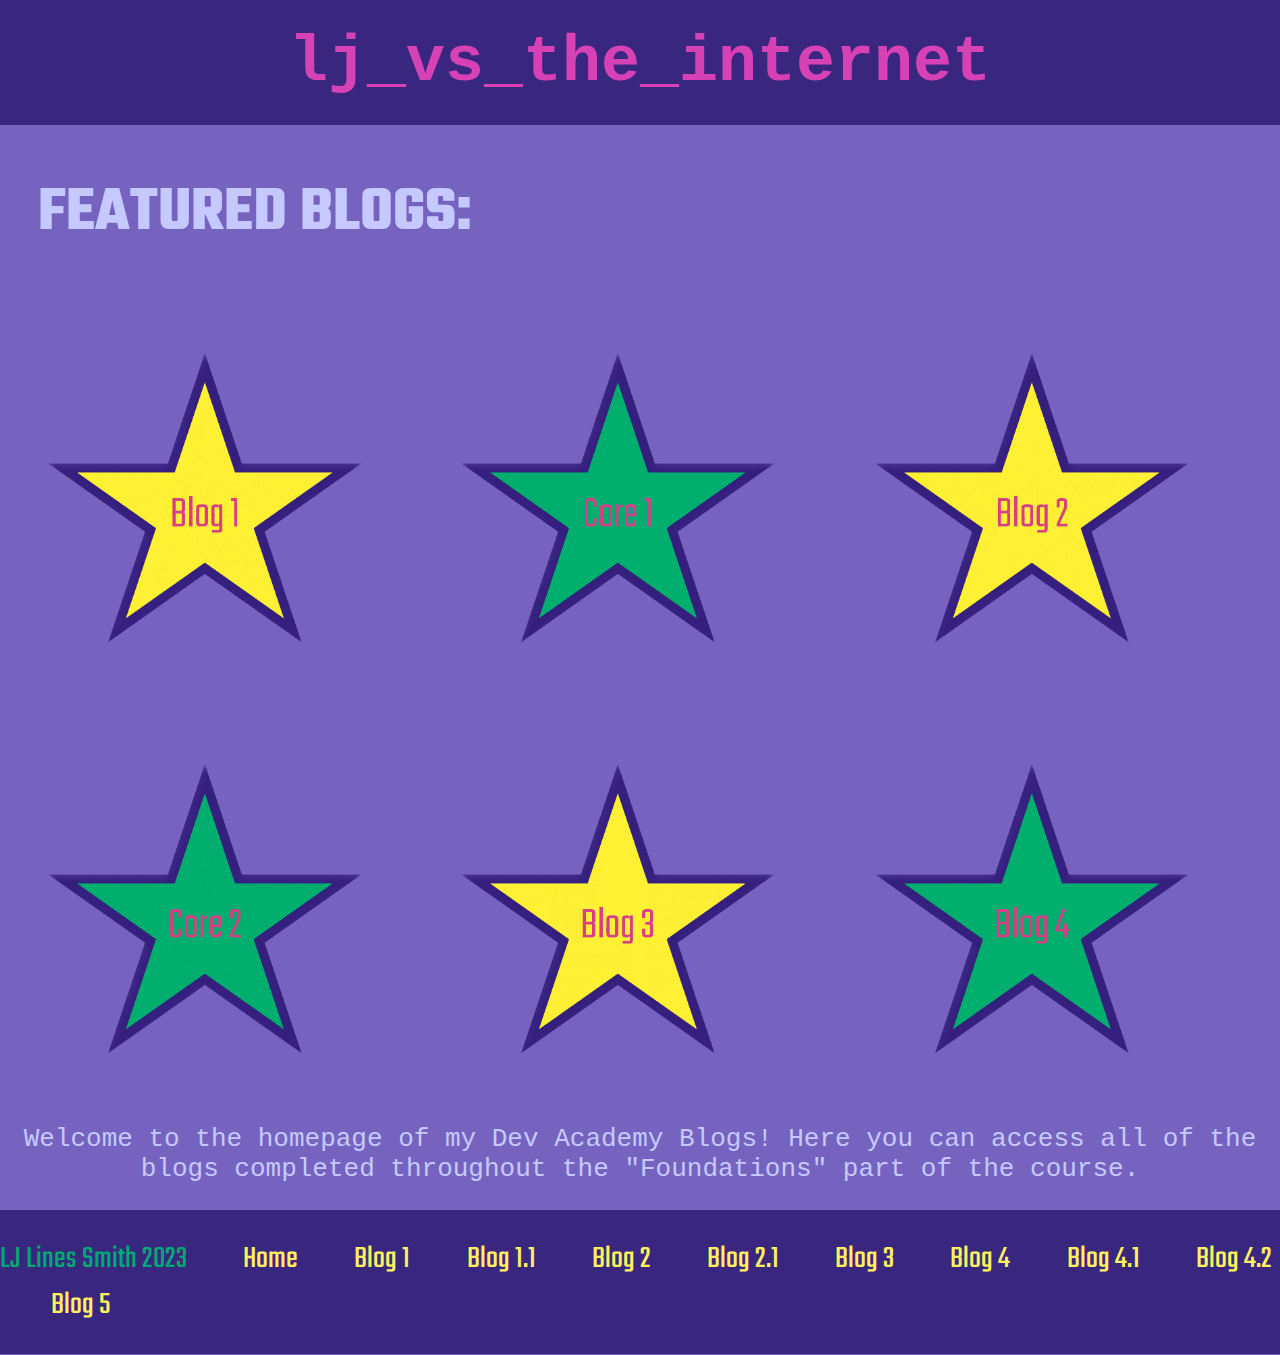
<file: index.html>
<!DOCTYPE html>
<html>
  <link
    href="https://fonts.googleapis.com/css2?family=Teko:wght@300&display=swap"
    rel="stylesheet"
  />
  <style>
    h1 {
      font-family: Teko;
    }
    .smaller-image {
      width: 30%;
      padding-left: 1%;
      padding-right: 1%
    }

    footer {
      font-family: Teko
    }
  </style>
  <head>
    <meta name="viewport" charset="UTF-8" content="width=device-width, initial-scale=1">
    <link rel="stylesheet" href="styles/main.css" />
        <!-- below is styling and title of the webpage's tab-->
    <title>lj vs the internet</title>
    <link rel="icon" href="styles/staricon-1.ico" />
  </head>
  <body id="body">
    <a href="index.html" > <header id="header"> lj_vs_the_internet </header> </a>
    <h1 id="h1">FEATURED BLOGS:</h1>
    <p> <a href="blog/te-houtaewa-template.html">
        <img class="smaller-image" src="styles/blog-1.png" />
      </a>
      <a href="blog/identity-values.html">
      <img class="smaller-image" src="styles/core-1.png" />
    </a>
    <a href="blog/blog2.html">
    <img class="smaller-image" src="styles/blog-2.png"/>
    </a>
    </p>
<p>
  <a href="blog/learning-plan.html">
  <img class="smaller-image" src="styles/core-2.png"> 
</a>
  <a href="blog/javascript-dom.html"> 
    <img class="smaller-image" src="styles/blog3.png"> 
  </a>
  <a href="blog/neuroplasticity.html">
  <img class="smaller-image" src="styles/blog4.png">
  </a>
</p>
<div id="text">
  Welcome to the homepage of my Dev Academy Blogs! Here you can access all of the blogs completed throughout the "Foundations" part of the course. </p>

</div>
 <footer id="footer" class="footer">
  LJ Lines Smith 2023 
  <a id="link" href="index.html">  Home </a> 
  <a id="link" href="blog/te-houtaewa-template.html">Blog 1 </a>  
  <a id="link" href="blog/identity-values.html"> Blog 1.1 </a>
  <a id="link" href="blog/blog2.html"> Blog 2 </a>
  <a id="link" href="blog/learning-plan.html"> Blog 2.1 </a>
  <a id="link" href="blog/javascript-dom.html"> Blog 3 </a>
  <a id="link" href="blog/neuroplasticity.html"> Blog 4 </a>
  <a id="link" href="blog/te-whare-tapa-wha.html"> Blog 4.1 </a>
  <a id="link" href="blog/problem-solving.html"> Blog 4.2 </a>
  <a id="link" href="blog/foundations-reflection.html"> Blog 5 </a>
 </footer>
  </body>
</html>
</file>
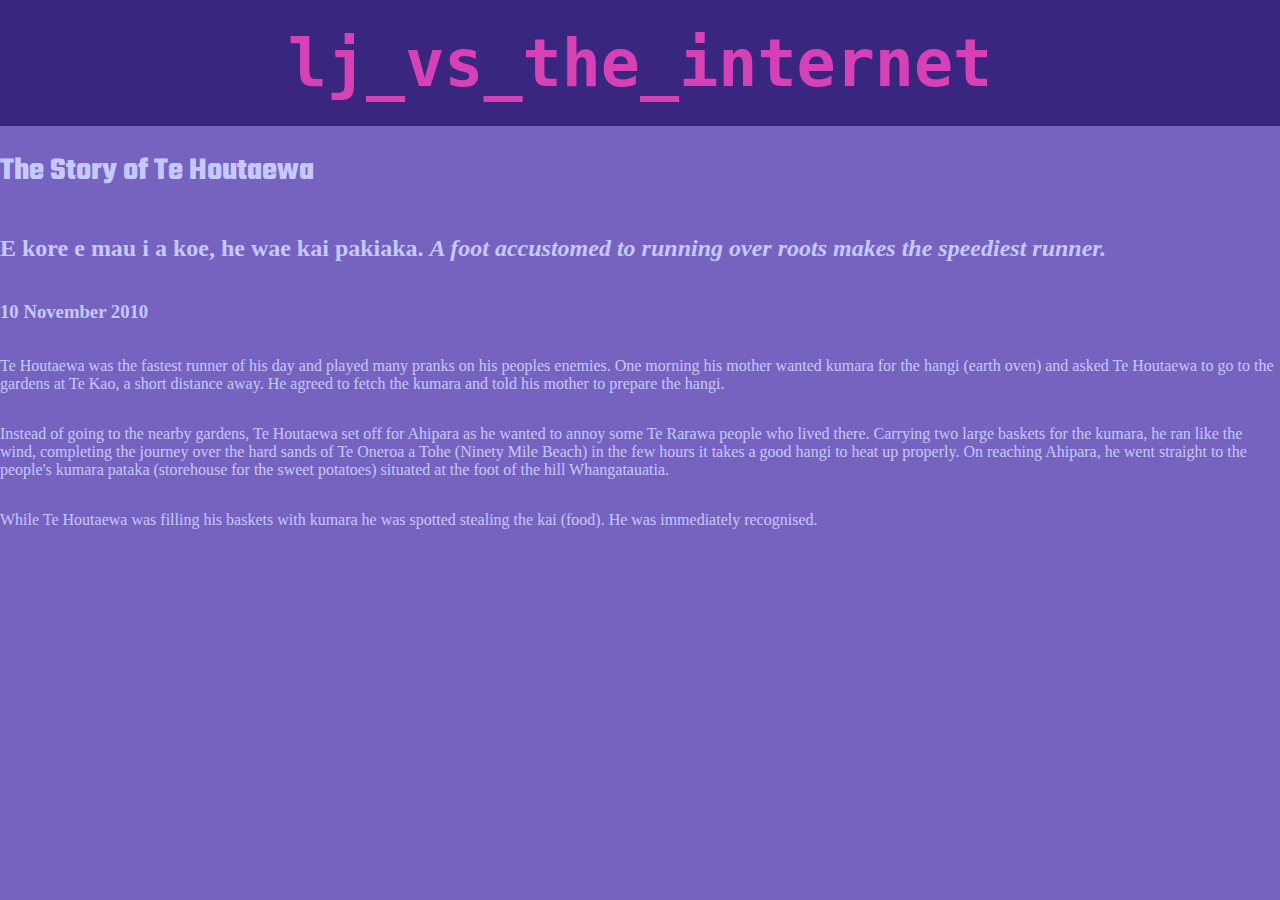
<file: te-houtaewa-template.html>
<!DOCTYPE html>
<html>
  <link
    href="https://fonts.googleapis.com/css2?family=Teko:wght@300&display=swap"
    rel="stylesheet"
  />
  <style>
    h1 {
      font-family: Teko;
    }
  </style>
  <head>
    <title>Stories and Legends (PAGE title)</title>
    <meta charset="UTF-8" />
    <link href="styles/main.css" rel="stylesheet" type="text/css" />
  </head>

  <body id="body">
    <a href="index.html"> <header id="header">lj_vs_the_internet</header> </a>
    <h1>The Story of Te Houtaewa</h1>
    <h2>
      E kore e mau i a koe, he wae kai pakiaka.
      <em
        >A foot accustomed to running over roots makes the speediest runner.</em
      >
    </h2>
    <h3>10 November 2010</h3>

    <p>
      Te Houtaewa was the fastest runner of his day and played many pranks on
      his peoples enemies. One morning his mother wanted kumara for the hangi
      (earth oven) and asked Te Houtaewa to go to the gardens at Te Kao, a short
      distance away. He agreed to fetch the kumara and told his mother to
      prepare the hangi.
    </p>
    <p>
      Instead of going to the nearby gardens, Te Houtaewa set off for Ahipara as
      he wanted to annoy some Te Rarawa people who lived there. Carrying two
      large baskets for the kumara, he ran like the wind, completing the journey
      over the hard sands of Te Oneroa a Tohe (Ninety Mile Beach) in the few
      hours it takes a good hangi to heat up properly. On reaching Ahipara, he
      went straight to the people's kumara pataka (storehouse for the sweet
      potatoes) situated at the foot of the hill Whangatauatia.
    </p>
    <p>
      While Te Houtaewa was filling his baskets with kumara he was spotted
      stealing the kai (food). He was immediately recognised.
    </p>

    <!-- this is a comment. -->
  </body>
</html>
</file>
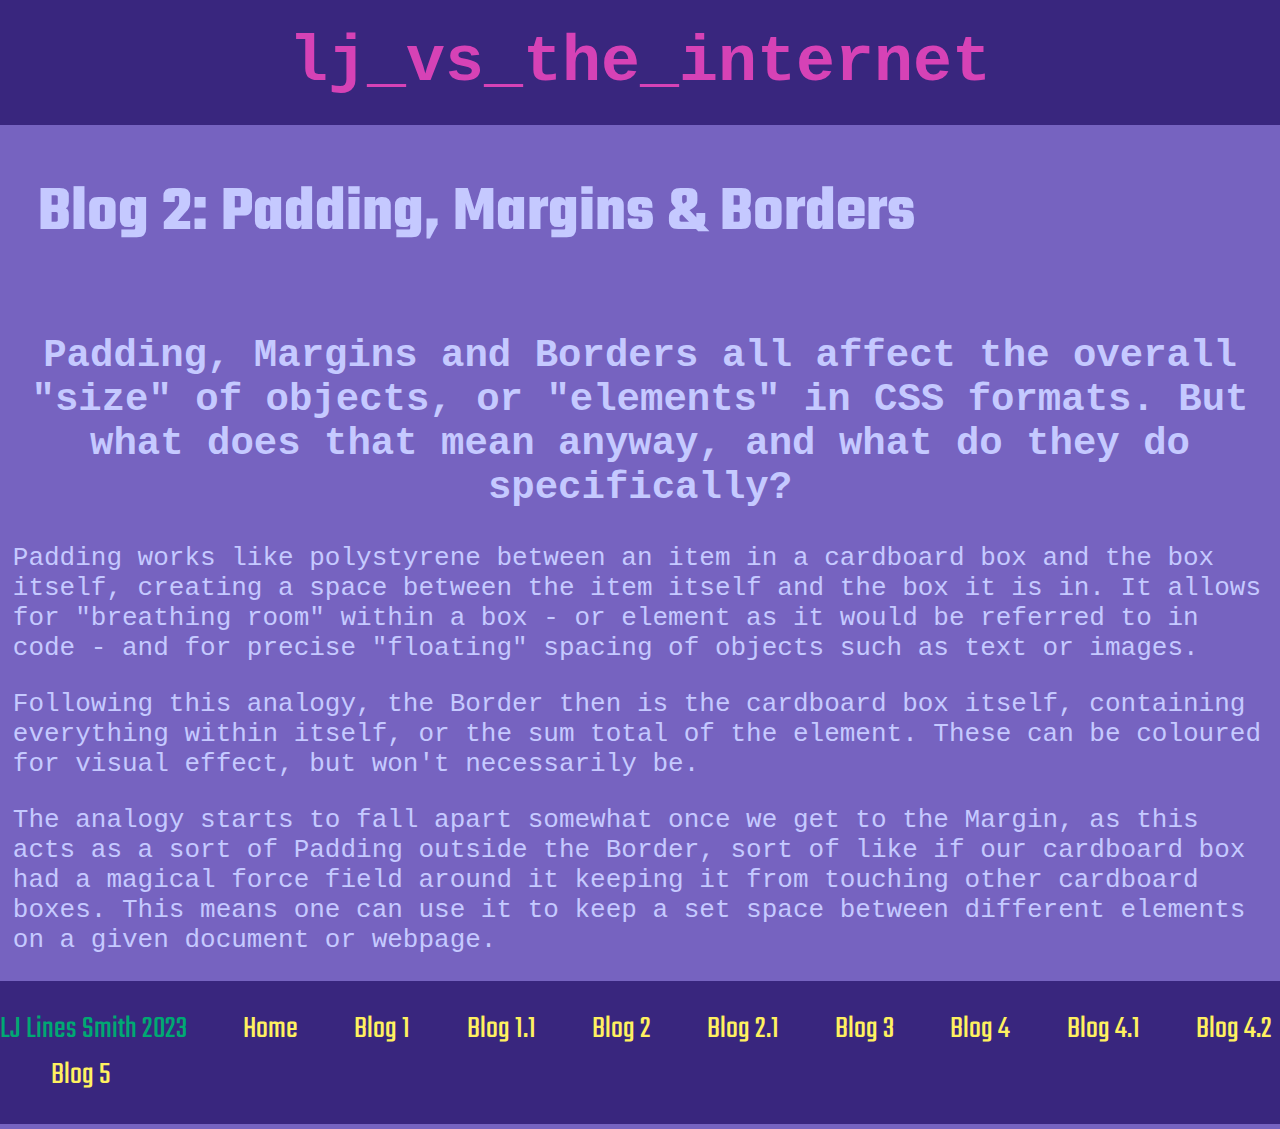
<file: blog/blog2.html>
<!DOCTYPE html>
<html>
  <link
    href="https://fonts.googleapis.com/css2?family=Teko:wght@300&display=swap"
    rel="stylesheet"
  />
  <style>
    h1 {
      font-family: Teko;
    }
    footer {
      font-family: Teko;
    }
  </style>
  <head>
    <meta
      name="viewport"
      charset="UTF-8"
      content="width=device-width,
    initial-scale=1"
    />
    <!-- below is styling and title of the webpage's tab-->
    <title>Blog 2: Margins, Borders & Padding</title>
    <link rel="icon" href="../styles/staricon-1.ico" />
    <link rel="stylesheet" href="../styles/main.css" />
  </head>
  <body id="body">
    <a href="../index.html">
      <header id="header">lj_vs_the_internet</header>
    </a>

    <h1 id="h1">Blog 2: Padding, Margins & Borders</h1>
    <div id="text">
      <h2>
        Padding, Margins and Borders all affect the overall "size" of objects,
        or "elements" in CSS formats. But what does that mean anyway, and what
        do they do specifically?
      </h2>
      <div id="text2">
        <p>
          Padding works like polystyrene between an item in a cardboard box and
          the box itself, creating a space between the item itself and the box
          it is in. It allows for "breathing room" within a box - or element as
          it would be referred to in code - and for precise "floating" spacing
          of objects such as text or images.
        </p>
        <p>
          Following this analogy, the Border then is the cardboard box itself,
          containing everything within itself, or the sum total of the element.
          These can be coloured for visual effect, but won't necessarily be.
        </p>
        <p>
          The analogy starts to fall apart somewhat once we get to the Margin,
          as this acts as a sort of Padding outside the Border, sort of like if
          our cardboard box had a magical force field around it keeping it from
          touching other cardboard boxes. This means one can use it to keep a
          set space between different elements on a given document or webpage.
        </p>
      </div>
    </div>
    <footer id="footer" class="footer">
      LJ Lines Smith 2023
      <a id="link" href="../index.html"> Home </a>
      <a id="link" href="te-houtaewa-template.html">Blog 1 </a>
      <a id="link" href="identity-values.html"> Blog 1.1 </a>
      <a id="link" href="blog2.html"> Blog 2 </a>
      <a id="link" href="learning-plan.html"> Blog 2.1 </a>
      <a id="link" href="javascript-dom.html"> Blog 3 </a>
      <a id="link" href="neuroplasticity.html"> Blog 4 </a>
      <a id="link" href="te-whare-tapa-wha.html"> Blog 4.1 </a>
      <a id="link" href="problem-solving.html"> Blog 4.2 </a>
      <a id="link" href="foundations-reflection.html"> Blog 5 </a>
    </footer>
  </body>
</html>
</file>
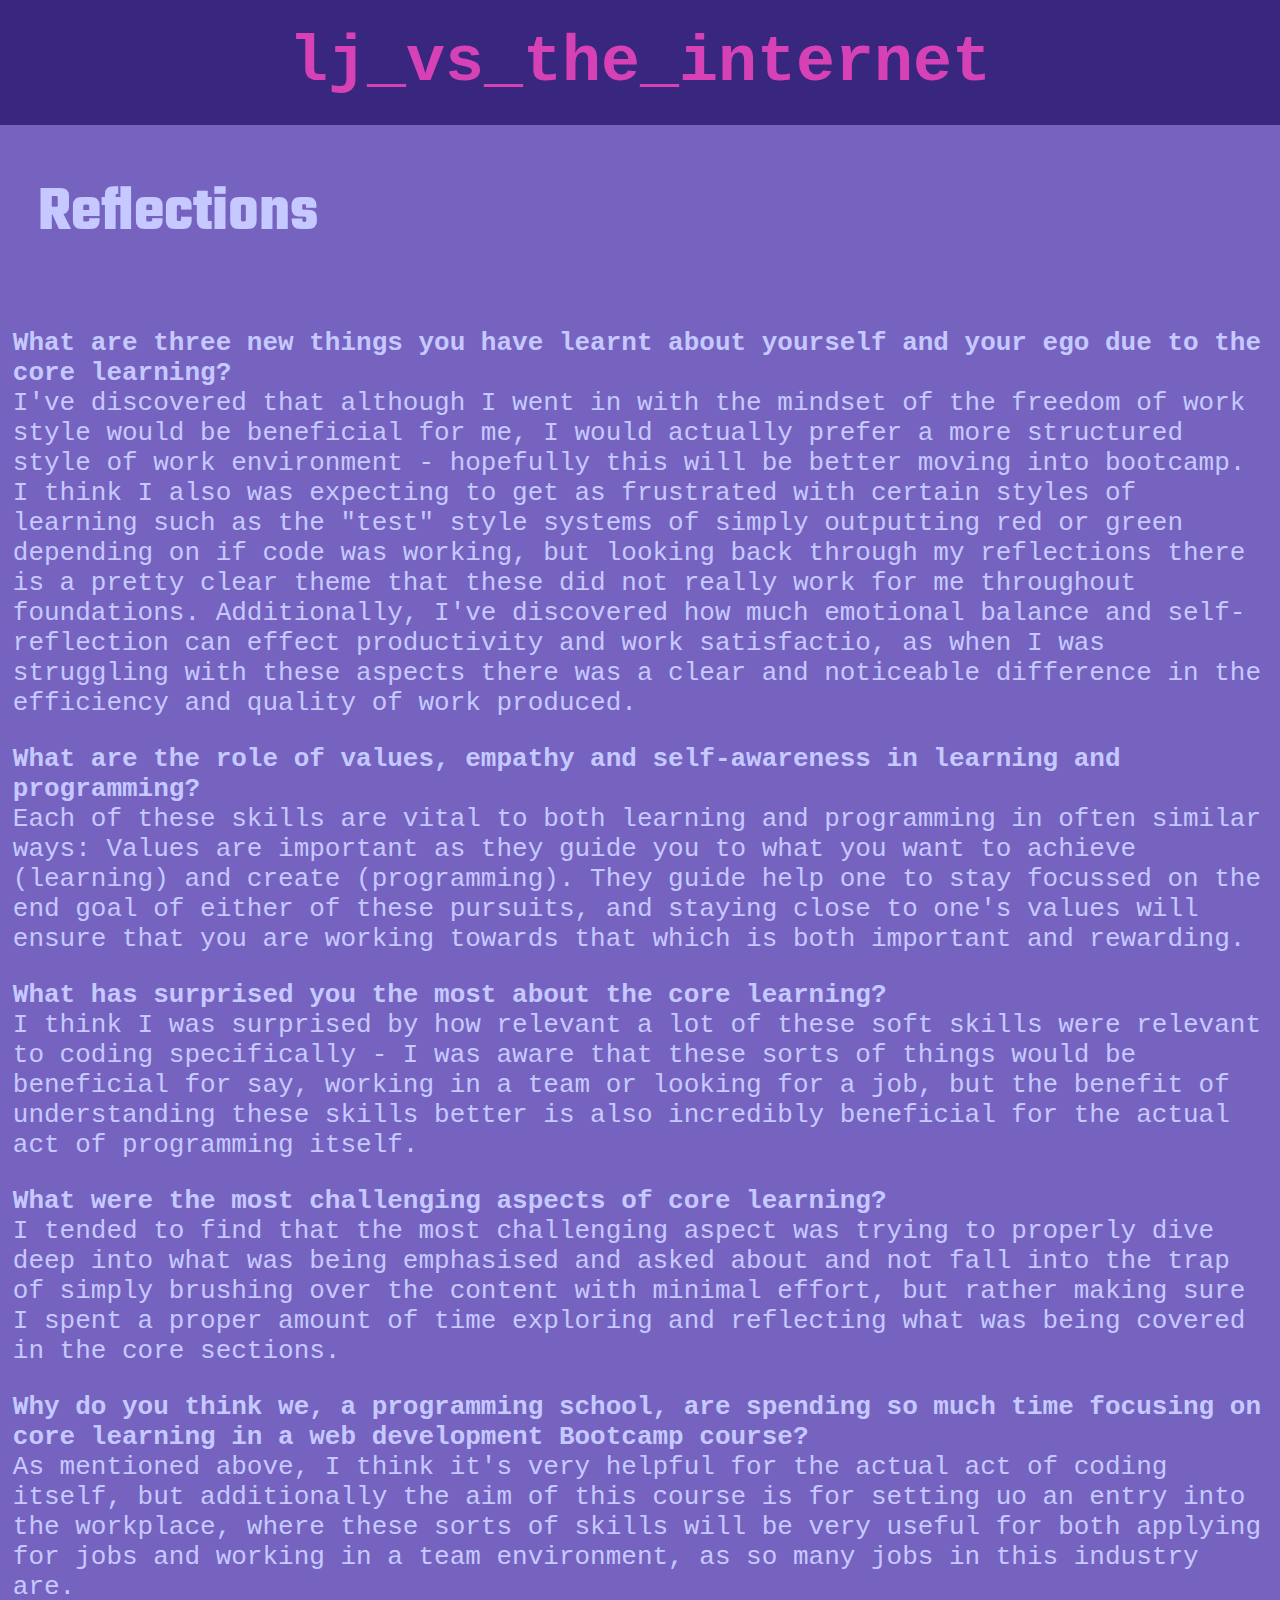
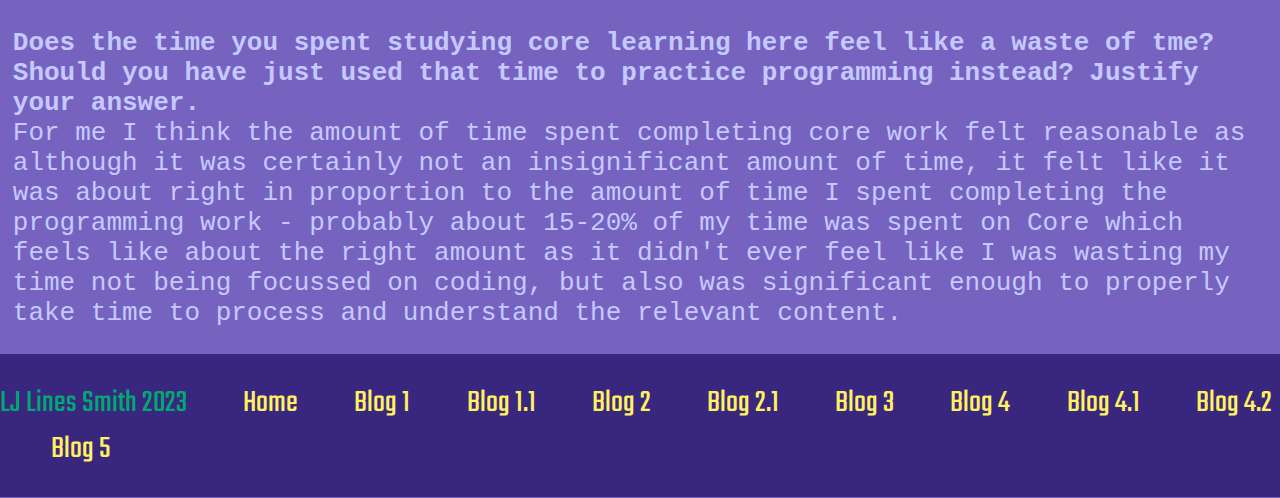
<file: blog/foundations-reflection.html>
<!DOCTYPE html>
<html>
  <link
    href="https://fonts.googleapis.com/css2?family=Teko:wght@300&display=swap"
    rel="stylesheet"
  />
  <style>
    h1 {
      font-family: Teko;
    }
    footer {
      font-family: Teko;
    }
  </style>
  <head>
    <meta
      name="viewport"
      charset="UTF-8"
      content="width=device-width, initial-scale=1"
    />
    <link rel="stylesheet" href="../styles/main.css" />
    <!-- below is styling and title of the webpage's tab-->
    <title>Blog 5: Foundations Reflection</title>
    <link rel="icon" href="../styles/staricon-1.ico" />
  </head>
  <body id="body">
    <a href="../index.html">
      <header id="header">lj_vs_the_internet</header>
    </a>
    <h1 id="h1">Reflections</h1>
    <div id="text">
      <div id="text2">
        <p>
          <b>
            What are three new things you have learnt about yourself and your
            ego due to the core learning?
          </b>
          <br />
          I've discovered that although I went in with the mindset of the
          freedom of work style would be beneficial for me, I would actually
          prefer a more structured style of work environment - hopefully this
          will be better moving into bootcamp. I think I also was expecting to
          get as frustrated with certain styles of learning such as the "test"
          style systems of simply outputting red or green depending on if code
          was working, but looking back through my reflections there is a pretty
          clear theme that these did not really work for me throughout
          foundations. Additionally, I've discovered how much emotional balance
          and self-reflection can effect productivity and work satisfactio, as
          when I was struggling with these aspects there was a clear and
          noticeable difference in the efficiency and quality of work produced.
        </p>
        <p>
          <b
            >What are the role of values, empathy and self-awareness in learning
            and programming?</b
          >
          <br />
          Each of these skills are vital to both learning and programming in
          often similar ways: Values are important as they guide you to what you
          want to achieve (learning) and create (programming). They guide help
          one to stay focussed on the end goal of either of these pursuits, and
          staying close to one's values will ensure that you are working towards
          that which is both important and rewarding.
        </p>
        <p>
          <b> What has surprised you the most about the core learning?</b>
          <br />
          I think I was surprised by how relevant a lot of these soft skills
          were relevant to coding specifically - I was aware that these sorts of
          things would be beneficial for say, working in a team or looking for a
          job, but the benefit of understanding these skills better is also
          incredibly beneficial for the actual act of programming itself.
        </p>
        <p>
          <b> What were the most challenging aspects of core learning?</b>
          <br />
          I tended to find that the most challenging aspect was trying to
          properly dive deep into what was being emphasised and asked about and
          not fall into the trap of simply brushing over the content with
          minimal effort, but rather making sure I spent a proper amount of time
          exploring and reflecting what was being covered in the core sections.
        </p>
        <p>
          <b
            >Why do you think we, a programming school, are spending so much
            time focusing on core learning in a web development Bootcamp
            course?</b
          >
          <br />
          As mentioned above, I think it's very helpful for the actual act of
          coding itself, but additionally the aim of this course is for setting
          uo an entry into the workplace, where these sorts of skills will be
          very useful for both applying for jobs and working in a team
          environment, as so many jobs in this industry are.
        </p>
        <p>
          <b
            >Does the time you spent studying core learning here feel like a
            waste of tme? Should you have just used that time to practice
            programming instead? Justify your answer.</b
          >
          <br />
          For me I think the amount of time spent completing core work felt
          reasonable as although it was certainly not an insignificant amount of
          time, it felt like it was about right in proportion to the amount of
          time I spent completing the programming work - probably about 15-20%
          of my time was spent on Core which feels like about the right amount
          as it didn't ever feel like I was wasting my time not being focussed
          on coding, but also was significant enough to properly take time to
          process and understand the relevant content.
        </p>
      </div>
    </div>
    <footer id="footer" class="footer">
      LJ Lines Smith 2023
      <a id="link" href="../index.html"> Home </a>
      <a id="link" href="te-houtaewa-template.html">Blog 1 </a>
      <a id="link" href="identity-values.html"> Blog 1.1 </a>
      <a id="link" href="blog2.html"> Blog 2 </a>
      <a id="link" href="learning-plan.html"> Blog 2.1 </a>
      <a id="link" href="javascript-dom.html"> Blog 3 </a>
      <a id="link" href="neuroplasticity.html"> Blog 4 </a>
      <a id="link" href="te-whare-tapa-wha.html"> Blog 4.1 </a>
      <a id="link" href="problem-solving.html"> Blog 4.2 </a>
      <a id="link" href="foundations-reflection.html"> Blog 5 </a>
    </footer>
  </body>
</html>
</file>
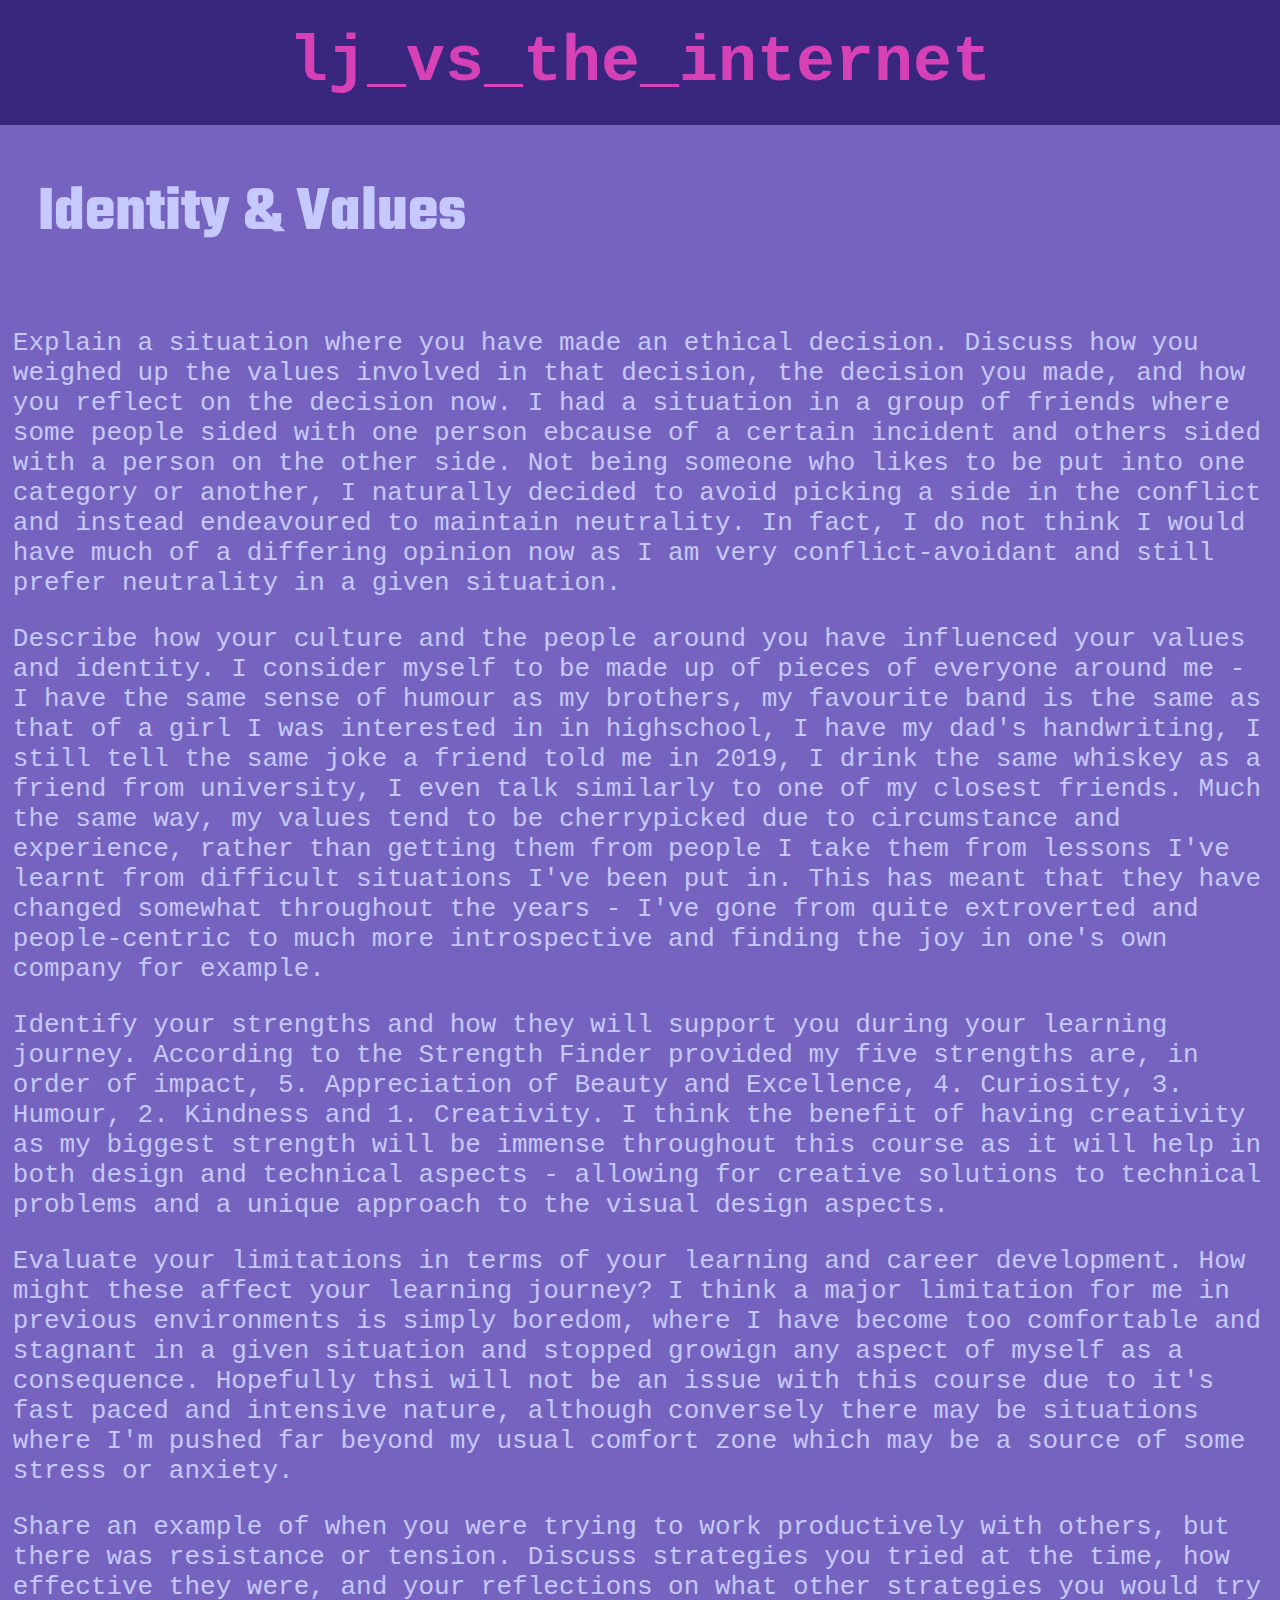
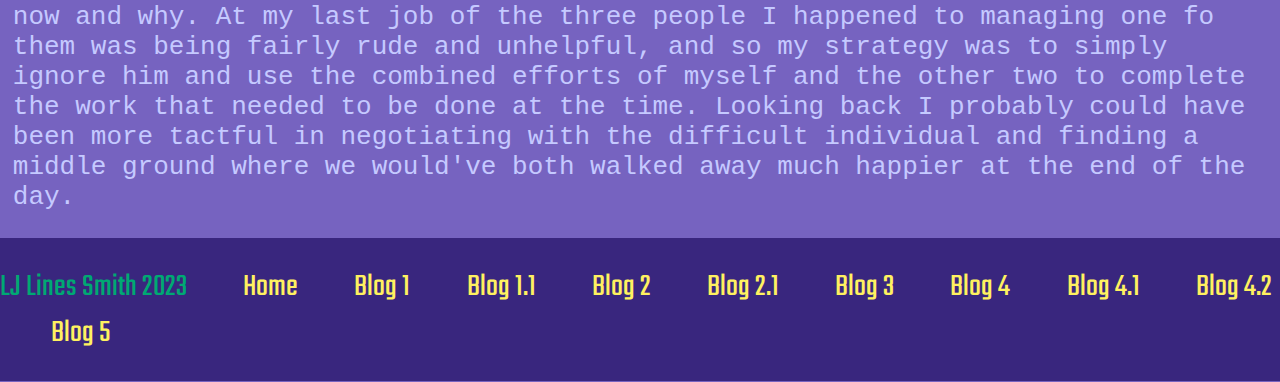
<file: blog/identity-values.html>
<!DOCTYPE html>
<html>
  <link
    href="https://fonts.googleapis.com/css2?family=Teko:wght@300&display=swap"
    rel="stylesheet"
  />
  <style>
    h1 {
      font-family: Teko;
    }
    footer {
      font-family: Teko;
    }
  </style>
  <head>
    <meta
      name="viewport"
      charset="UTF-8"
      content="width=device-width, initial-scale=1"
    />
    <link rel="stylesheet" href="../styles/main.css" />
    <!-- below is styling and title of the webpage's tab-->
    <title>Blog 1.1: Identity & Values</title>
    <link rel="icon" href="../styles/staricon-1.ico" />
  </head>
  <body id="body">
    <a href="../index.html">
      <header id="header">lj_vs_the_internet</header>
    </a>
    <h1 id="h1">Identity & Values</h1>
    <div id="text">
      <div id="text2">
        <p> 
          Explain a situation where you have made an ethical decision. Discuss how you weighed up the values involved in that decision, the decision you made, and how you reflect on the decision now.
          I had a situation in a group of friends where some people sided with one person ebcause of a certain incident and others sided with a person on the other side. Not being someone who likes to be put into one category or another, I naturally decided to avoid picking a side in the conflict and instead endeavoured to maintain neutrality. In fact, I do not think I would have much of a differing opinion now as I am very conflict-avoidant and still prefer neutrality in a given situation.
          </p><p>
          Describe how your culture and the people around you have influenced your values and identity.
          I consider myself to be made up of pieces of everyone around me - I have the same sense of humour as my brothers, my favourite band is the same as that of a girl I was interested in in highschool, I have my dad's handwriting, I still tell the same joke a friend told me in 2019, I drink the same whiskey as a friend from university, I even talk similarly to one of my closest friends. Much the same way, my values tend to be cherrypicked due to circumstance and experience, rather than getting them from people I take them from lessons I've learnt from difficult situations I've been put in. This has meant that they have changed somewhat throughout the years - I've gone from quite extroverted and people-centric to much more introspective and finding the joy in one's own company for example. 
          </p><p>
          Identify your strengths and how they will support you during your learning journey.
          According to the Strength Finder provided my five strengths are, in order of impact, 5. Appreciation of Beauty and Excellence, 4. Curiosity, 3. Humour, 2. Kindness and 1. Creativity. I think the benefit of having creativity as my biggest strength will be immense throughout this course as it will help in both design and technical aspects - allowing for creative solutions to technical problems and a unique approach to the visual design aspects.
          </p><p>
          Evaluate your limitations in terms of your learning and career development. How might these affect your learning journey?
          I think a major limitation for me in previous environments is simply boredom, where I have become too comfortable and stagnant in a given situation and stopped growign any aspect of myself as a consequence. Hopefully thsi will not be an issue with this course due to it's fast paced and intensive nature, although conversely there may be situations where I'm pushed far beyond my usual comfort zone which may be a source of some stress or anxiety.
          </p><p>
          Share an example of when you were trying to work productively with others, but there was resistance or tension. Discuss strategies you tried at the time, how effective they were, and your reflections on what other strategies you would try now and why.
          At my last job of the three people I happened to managing one fo them was being fairly rude and unhelpful, and so my strategy was to simply ignore him and use the combined efforts of myself and the other two to complete the work that needed to be done at the time. Looking back I probably could have been more tactful in negotiating with the difficult individual and finding a middle ground where we would've both walked away much happier at the end of the day.</p>
          </p>
        </div>
    </div>
    <footer id="footer" class="footer">
      LJ Lines Smith 2023
      <a id="link" href="../index.html"> Home </a>
      <a id="link" href="te-houtaewa-template.html">Blog 1 </a>
      <a id="link" href="identity-values.html"> Blog 1.1 </a>
      <a id="link" href="blog2.html"> Blog 2 </a>
      <a id="link" href="learning-plan.html"> Blog 2.1 </a>
      <a id="link" href="javascript-dom.html"> Blog 3 </a>
      <a id="link" href="neuroplasticity.html"> Blog 4 </a>
      <a id="link" href="te-whare-tapa-wha.html"> Blog 4.1 </a>
      <a id="link" href="problem-solving.html"> Blog 4.2 </a>
      <a id="link" href="foundations-reflection.html"> Blog 5 </a>
    </footer>
  </body>
</html>
</file>
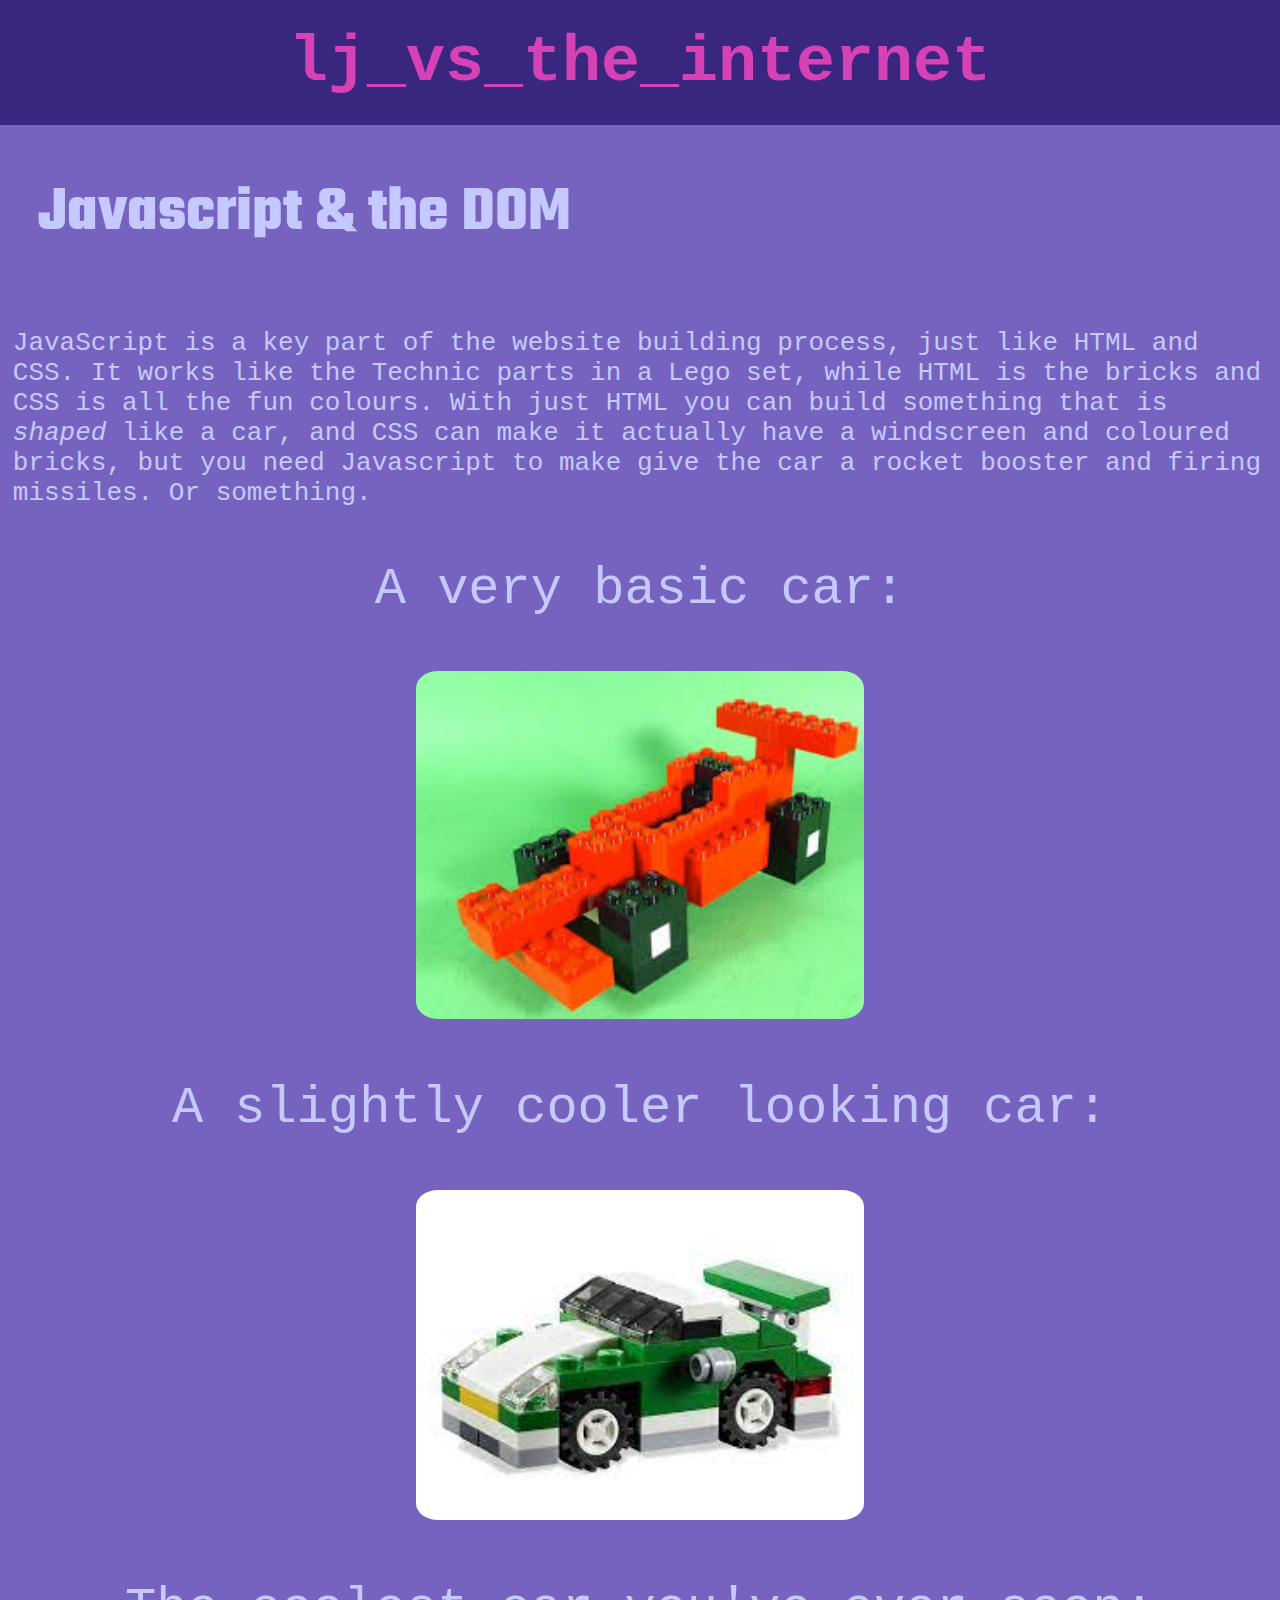
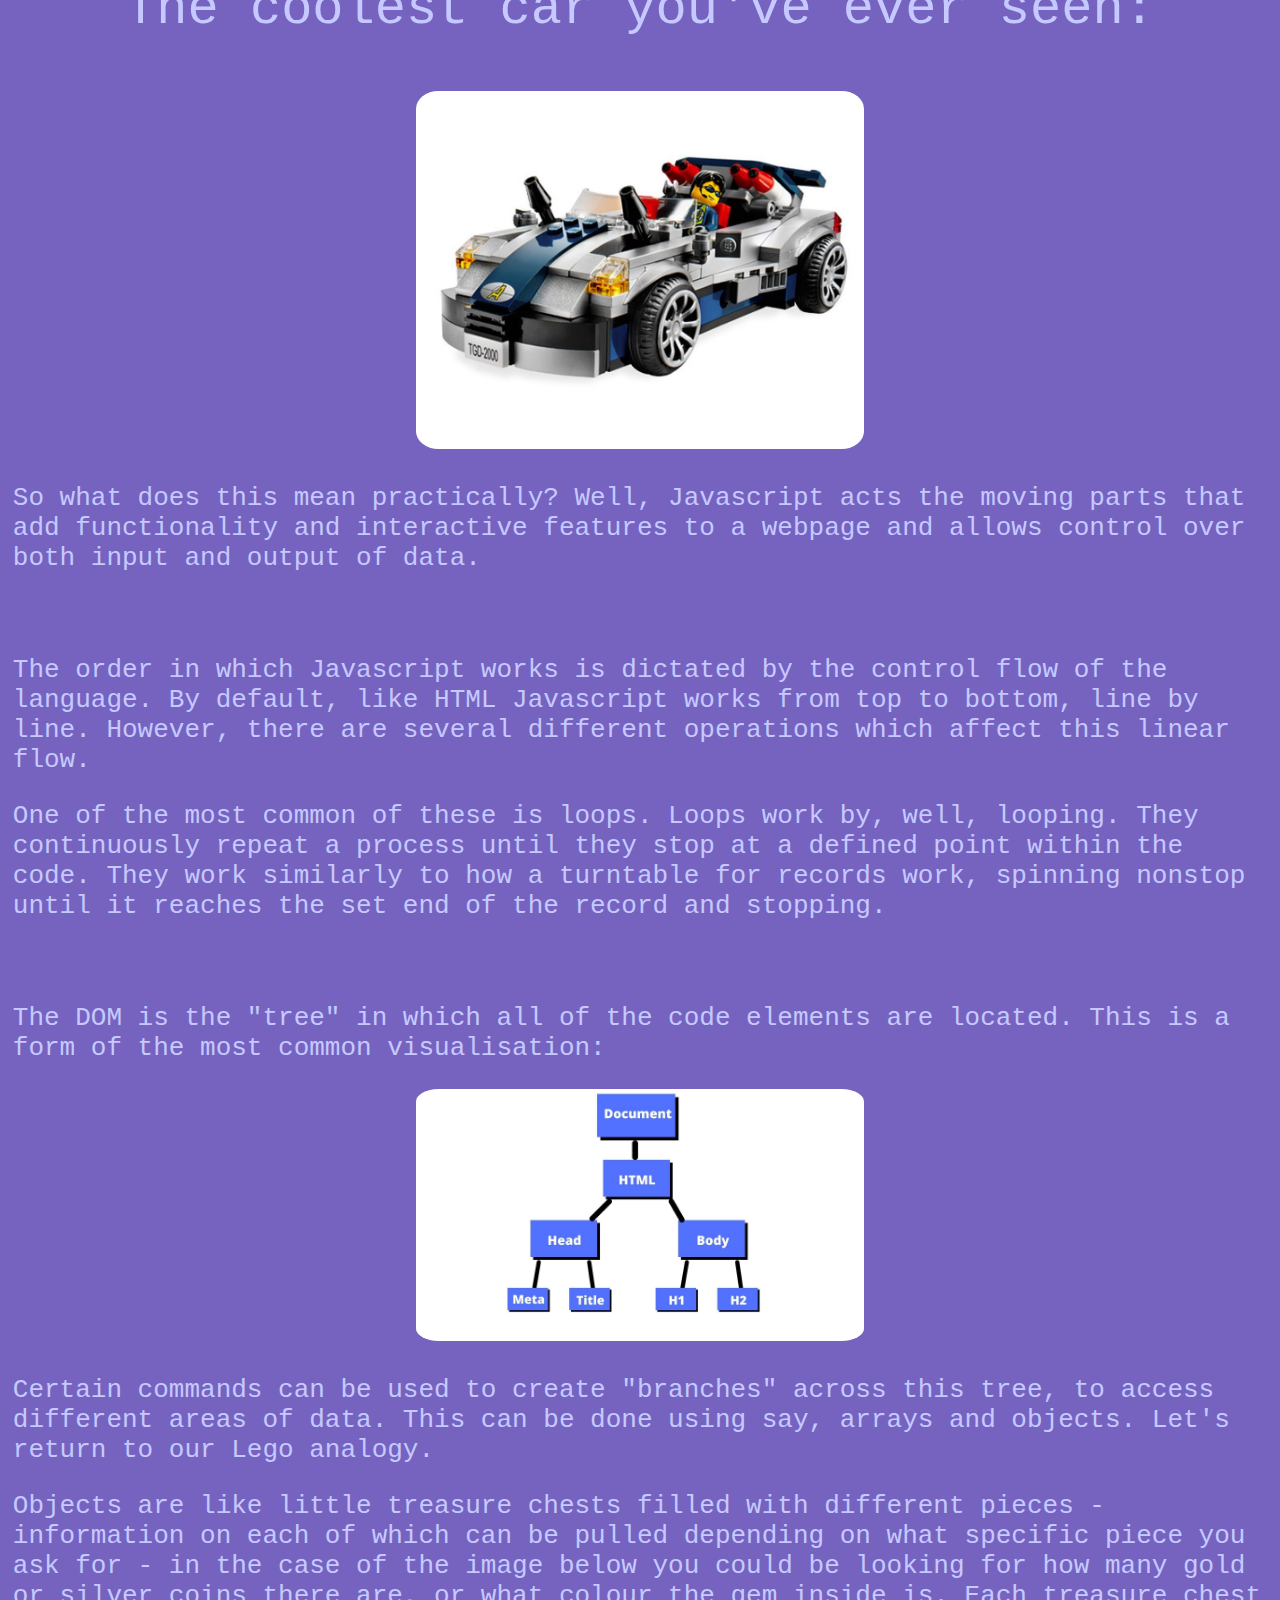
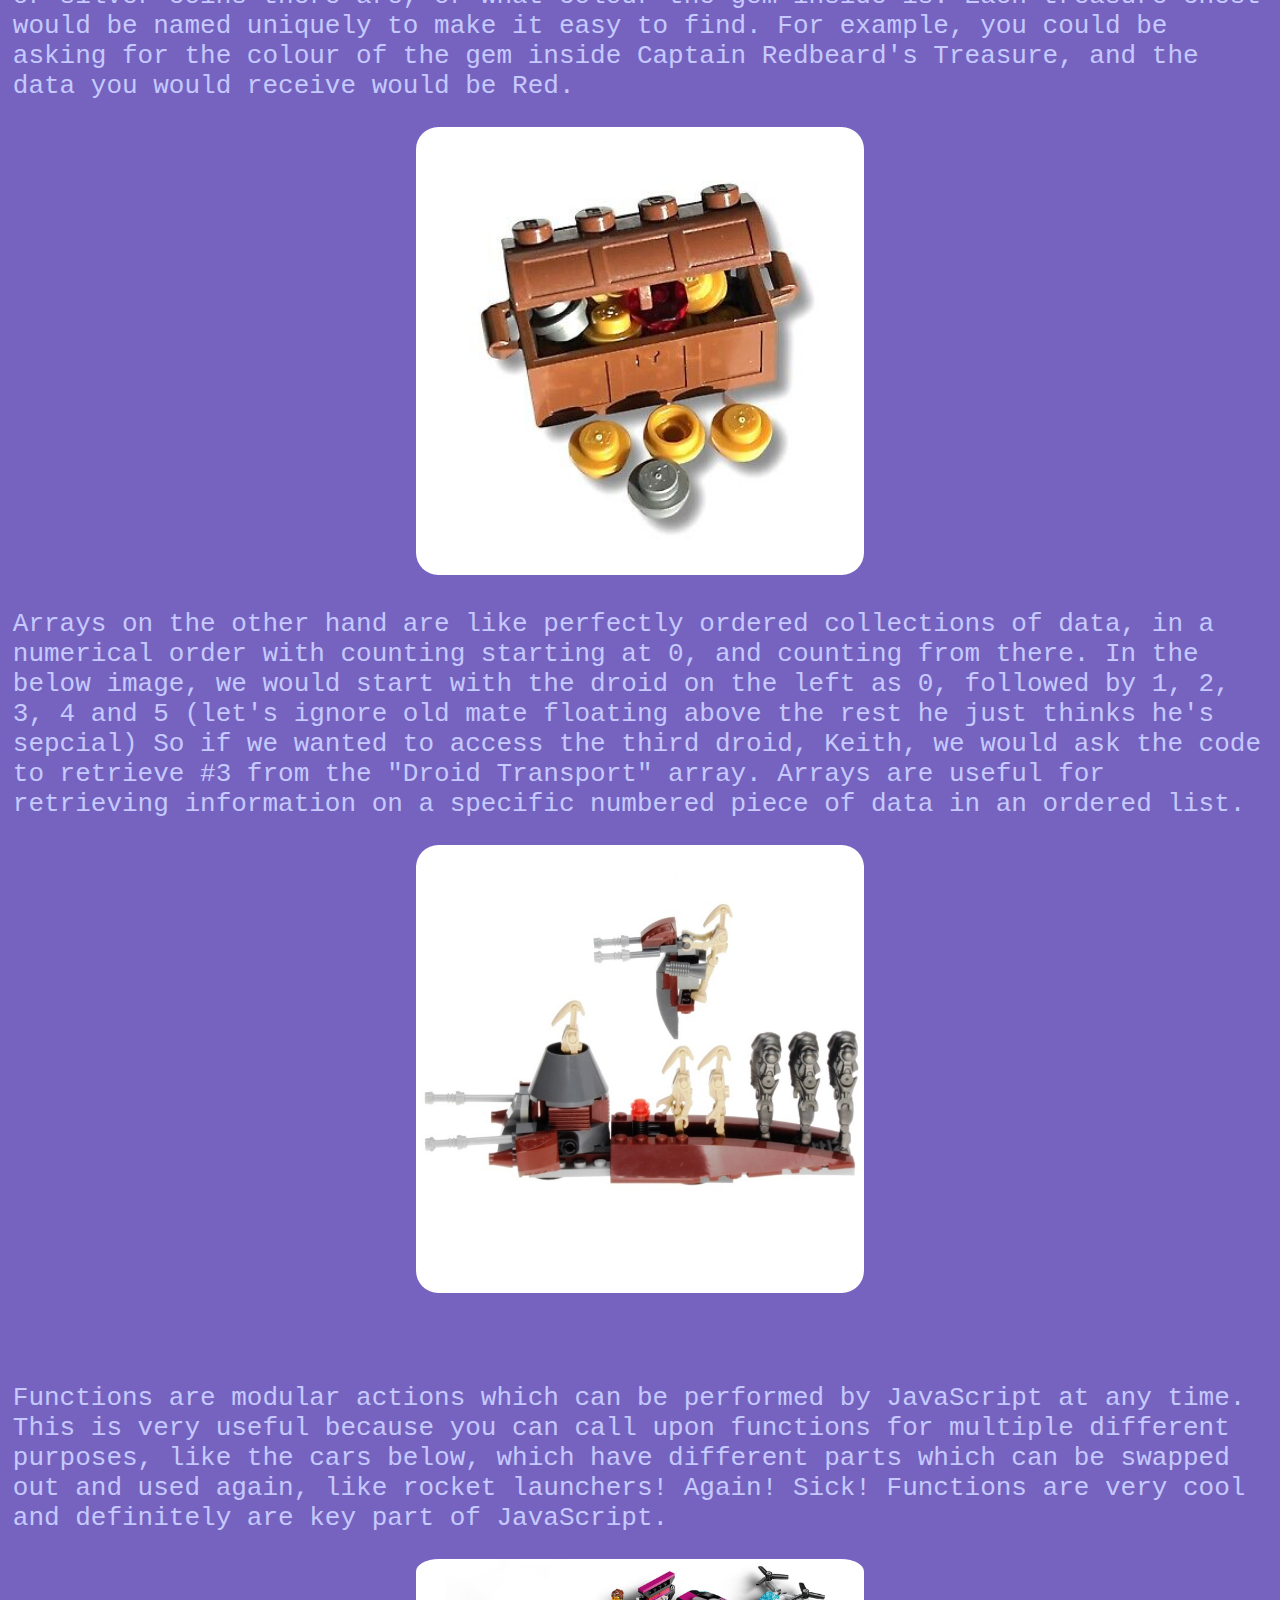
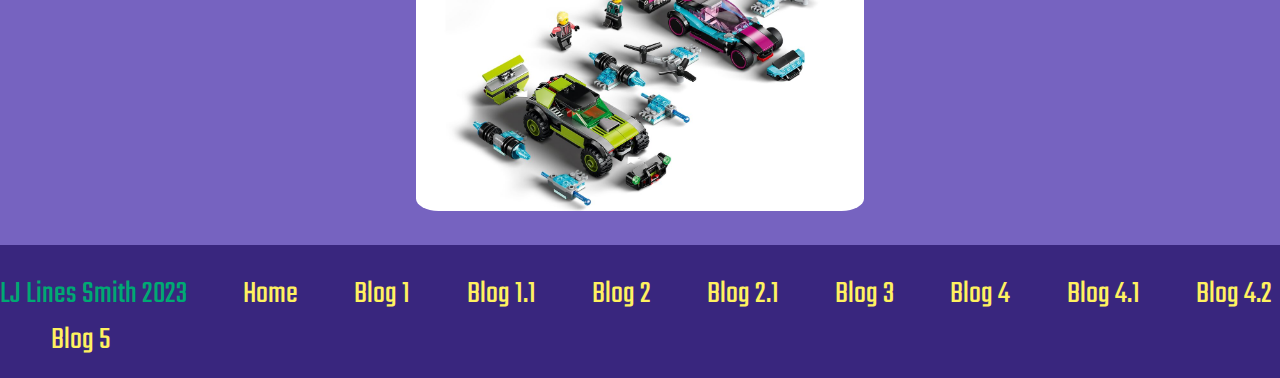
<file: blog/javascript-dom.html>
<!DOCTYPE html>
<html>
  <link
    href="https://fonts.googleapis.com/css2?family=Teko:wght@300&display=swap"
    rel="stylesheet"
  />
  <style>
    h1 {
      font-family: Teko;
    }
    footer {
      font-family: Teko;
    }
    .focusimage {
      width: 35%;
      border-radius: 5%;
    }
  </style>
  <head>
    <meta
      name="viewport"
      charset="UTF-8"
      content="width=device-width, initial-scale=1"
    />
    <link rel="stylesheet" href="../styles/main.css" />
    <!-- below is styling and title of the webpage's tab-->
    <title>Blog 3: Javascript & The DOM</title>
    <link rel="icon" href="../styles/staricon-1.ico" />
  </head>
  <body id="body">
    <a href="../index.html">
      <header id="header">lj_vs_the_internet</header>
    </a>
    <h1 id="h1">Javascript & the DOM</h1>
    <div id="text">
      <div id="text2">
        <p>
          JavaScript is a key part of the website building process, just like
          HTML and CSS. It works like the Technic parts in a Lego set, while
          HTML is the bricks and CSS is all the fun colours. With just HTML you
          can build something that is <i> shaped </i> like a car, and CSS can
          make it actually have a windscreen and coloured bricks, but you need
          Javascript to make give the car a rocket booster and firing missiles.
          Or something.
        </p>
        <p id="text">A very basic car:</p>
      </div>
      <p>
        <img id="text" class="focusimage" src="../styles/htmlcar.jfif" />
      </p>
      <p id="text">A slightly cooler looking car:</p>
      <p>
        <img id="text" class="focusimage" src="../styles/csscar.jfif" />
      </p>
      <p id="text">The coolest car you've ever seen:</p>
      <p>
        <img id="text" class="focusimage" src="../styles/javascriptcar.jpg" />
      </p>
      <div id="text2">
        <p>
          So what does this mean practically? Well, Javascript acts the moving
          parts that add functionality and interactive features to a webpage and
          allows control over both input and output of data.
        </p>
        <br />
        <p>
          The order in which Javascript works is dictated by the control flow of
          the language. By default, like HTML Javascript works from top to
          bottom, line by line. However, there are several different operations
          which affect this linear flow.
        </p>
        <p>
          One of the most common of these is loops. Loops work by, well,
          looping. They continuously repeat a process until they stop at a
          defined point within the code. They work similarly to how a turntable
          for records work, spinning nonstop until it reaches the set end of the
          record and stopping.
        </p>
        <br />
        <p>
          The DOM is the "tree" in which all of the code elements are located.
          This is a form of the most common visualisation:
        </p>
      </div>
      <p>
        <img id="text" class="focusimage" src="../styles/domtree.jpg" />
      </p>
      <div id="text2">
        <p>
          Certain commands can be used to create "branches" across this tree, to
          access different areas of data. This can be done using say, arrays and
          objects. Let's return to our Lego analogy.
        </p>
        <p>
          Objects are like little treasure chests filled with different pieces -
          information on each of which can be pulled depending on what specific
          piece you ask for - in the case of the image below you could be
          looking for how many gold or silver coins there are, or what colour
          the gem inside is. Each treasure chest would be named uniquely to make
          it easy to find. For example, you could be asking for the colour of
          the gem inside Captain Redbeard's Treasure, and the data you would
          receive would be Red.
        </p>
      </div>
      <p>
        <img
          id="text"
          class="focusimage"
          src="../styles/javascriptobject.jpg"
        />
      </p>
      <div id="text2">
        <p>
          Arrays on the other hand are like perfectly ordered collections of
          data, in a numerical order with counting starting at 0, and counting
          from there. In the below image, we would start with the droid on the
          left as 0, followed by 1, 2, 3, 4 and 5 (let's ignore old mate
          floating above the rest he just thinks he's sepcial) So if we wanted
          to access the third droid, Keith, we would ask the code to retrieve #3
          from the "Droid Transport" array. Arrays are useful for retrieving
          information on a specific numbered piece of data in an ordered list.
        </p>
      </div>
      <p>
        <img
          id="text"
          class="focusimage"
          src="../styles/javascriptarray.jfif"
        />
      </p>
      <div id="text2">
        <br />
        <p>
          Functions are modular actions which can be performed by JavaScript at
          any time. This is very useful because you can call upon functions for
          multiple different purposes, like the cars below, which have different
          parts which can be swapped out and used again, like rocket launchers!
          Again! Sick! Functions are very cool and definitely are key part of
          JavaScript.
        </p>
      </div>
      <p>
        <img id="text" class="focusimage"
        src="../styles/javascriptfunctions.jpg"
      </p>
    </div>

    <footer id="footer" class="footer">
      LJ Lines Smith 2023
      <a id="link" href="../index.html"> Home </a>
      <a id="link" href="te-houtaewa-template.html">Blog 1 </a>
      <a id="link" href="identity-values.html"> Blog 1.1 </a>
      <a id="link" href="blog2.html"> Blog 2 </a>
      <a id="link" href="learning-plan.html"> Blog 2.1 </a>
      <a id="link" href="javascript-dom.html"> Blog 3 </a>
      <a id="link" href="neuroplasticity.html"> Blog 4 </a>
      <a id="link" href="te-whare-tapa-wha.html"> Blog 4.1 </a>
      <a id="link" href="problem-solving.html"> Blog 4.2 </a>
      <a id="link" href="foundations-reflection.html"> Blog 5 </a>
    </footer>
  </body>
</html>
</file>
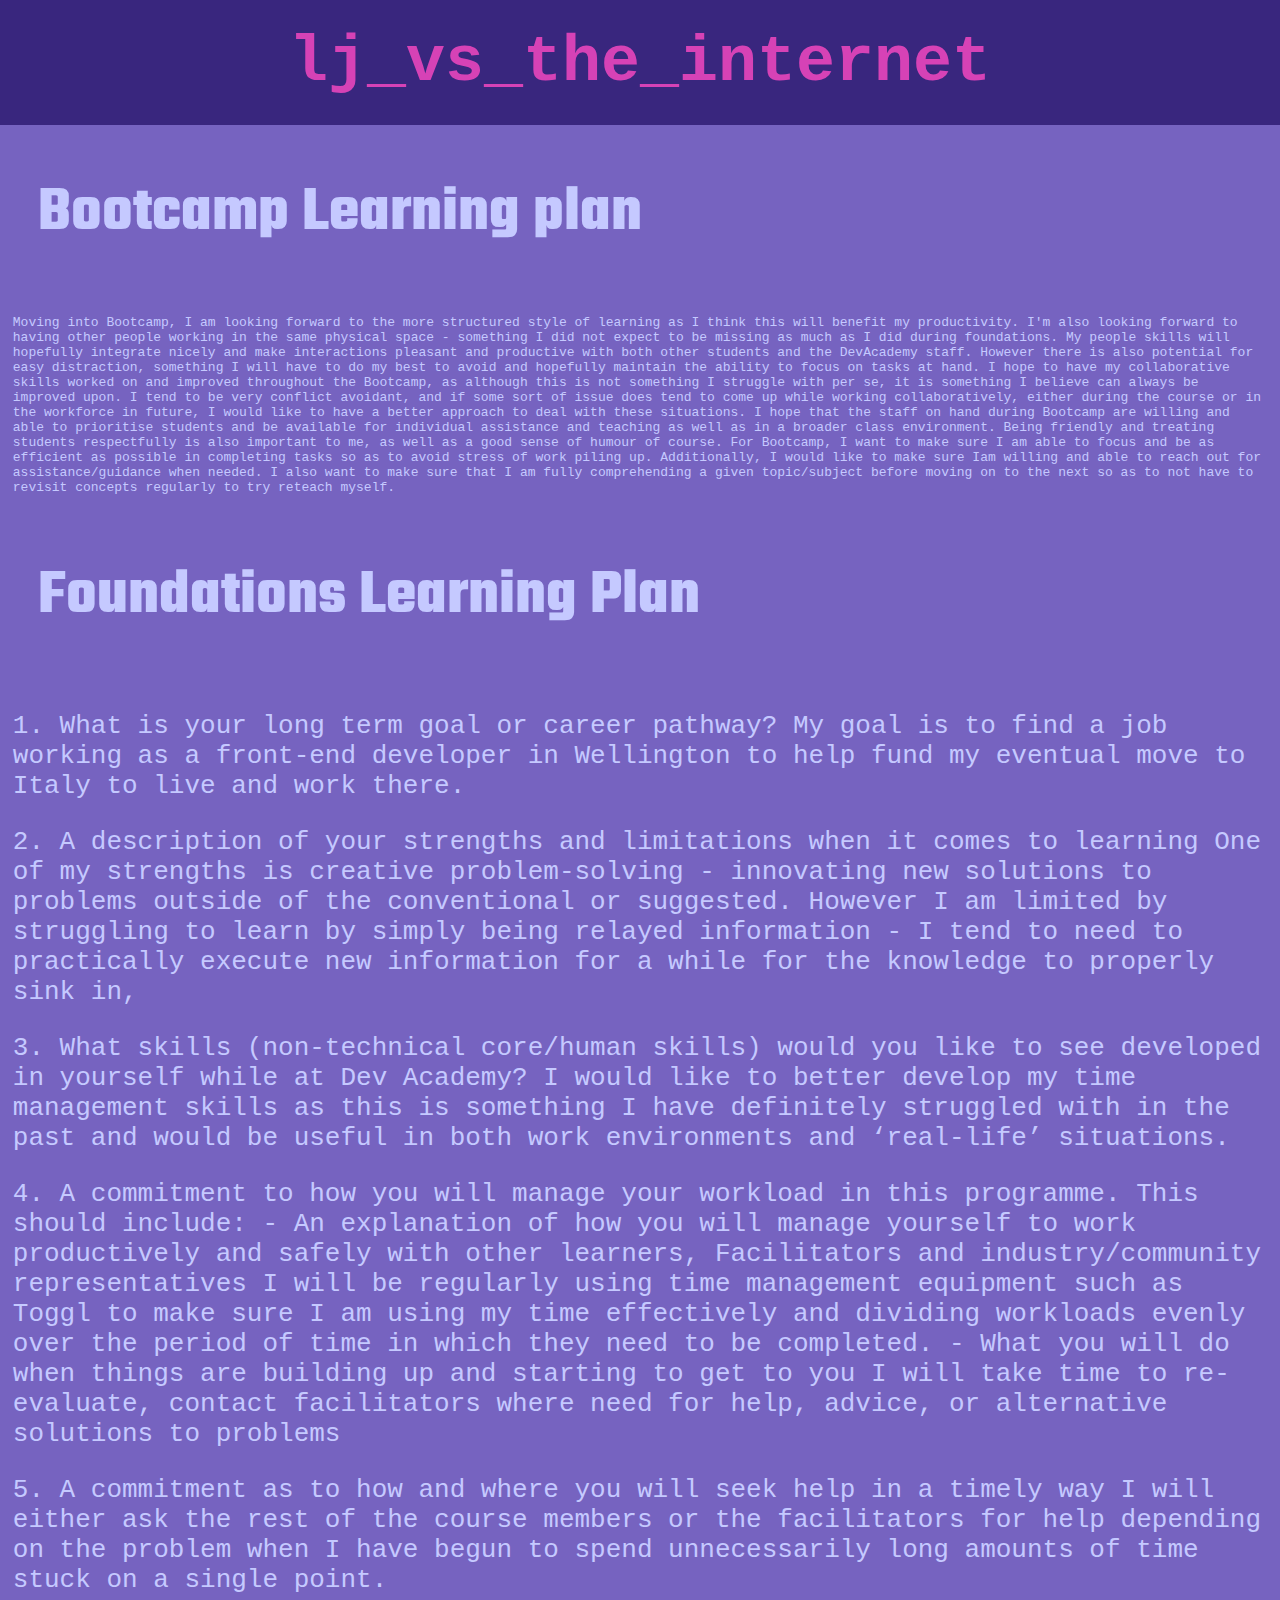
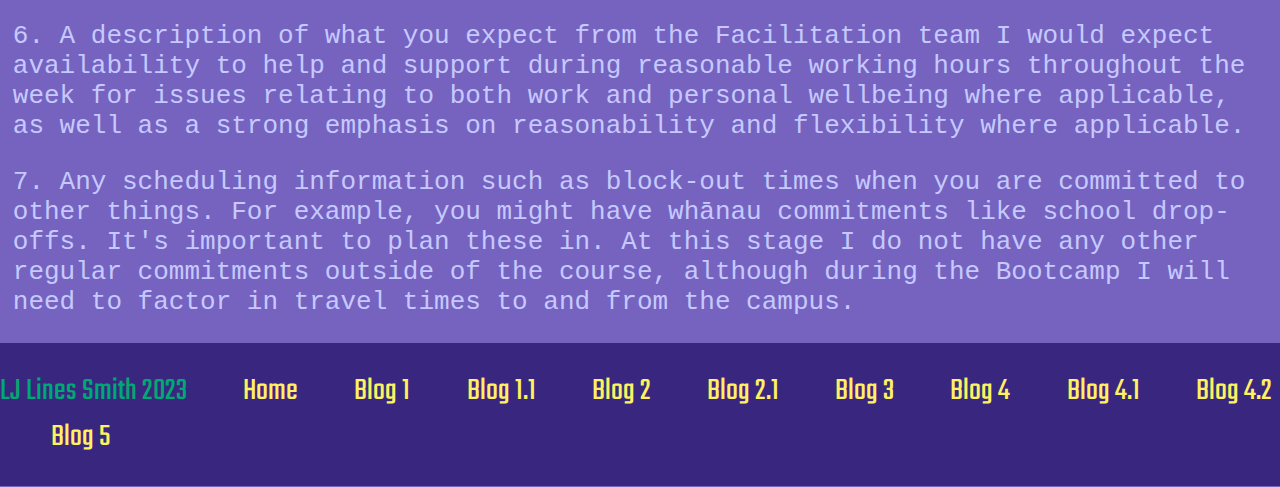
<file: blog/learning-plan.html>
<!DOCTYPE html>
<html>
  <link
    href="https://fonts.googleapis.com/css2?family=Teko:wght@300&display=swap"
    rel="stylesheet"
  />
  <style>
    h1 {
      font-family: Teko;
    }
    footer {
      font-family: Teko;
    }
  </style>
  <head>
    <meta
      name="viewport"
      charset="UTF-8"
      content="width=device-width, initial-scale=1"
    />
    <link rel="stylesheet" href="../styles/main.css" />
    <!-- below is styling and title of the webpage's tab-->
    <title>Blog 2.1: Learning Plan</title>
    <link rel="icon" href="../styles/staricon-1.ico" />
  </head>
  <body id="body">
    <a href="../index.html">
      <header id="header">lj_vs_the_internet</header>
    </a>
    <h1 id="h1">Bootcamp Learning plan</h1>
    <div id="" text>
      <div id="text2">
        <p>
          Moving into Bootcamp, I am looking forward to the more structured
          style of learning as I think this will benefit my productivity. I'm
          also looking forward to having other people working in the same
          physical space - something I did not expect to be missing as much as I
          did during foundations. My people skills will hopefully integrate
          nicely and make interactions pleasant and productive with both other
          students and the DevAcademy staff. However there is also potential for
          easy distraction, something I will have to do my best to avoid and
          hopefully maintain the ability to focus on tasks at hand. I hope to
          have my collaborative skills worked on and improved throughout the
          Bootcamp, as although this is not something I struggle with per se, it
          is something I believe can always be improved upon. I tend to be very
          conflict avoidant, and if some sort of issue does tend to come up
          while working collaboratively, either during the course or in the
          workforce in future, I would like to have a better approach to deal
          with these situations. I hope that the staff on hand during Bootcamp
          are willing and able to prioritise students and be available for
          individual assistance and teaching as well as in a broader class
          environment. Being friendly and treating students respectfully is also
          important to me, as well as a good sense of humour of course. For
          Bootcamp, I want to make sure I am able to focus and be as efficient
          as possible in completing tasks so as to avoid stress of work piling
          up. Additionally, I would like to make sure Iam willing and able to
          reach out for assistance/guidance when needed. I also want to make
          sure that I am fully comprehending a given topic/subject before moving
          on to the next so as to not have to revisit concepts regularly to try
          reteach myself.
        </p>
      </div>
    </div>

    <h1 id="h1">Foundations Learning Plan</h1>
    <div id="text">
      <div id="text2">
        <p>
          1. What is your long term goal or career pathway? My goal is to find a
          job working as a front-end developer in Wellington to help fund my
          eventual move to Italy to live and work there.
        </p>
        <p>
          2. A description of your strengths and limitations when it comes to
          learning One of my strengths is creative problem-solving - innovating
          new solutions to problems outside of the conventional or suggested.
          However I am limited by struggling to learn by simply being relayed
          information - I tend to need to practically execute new information
          for a while for the knowledge to properly sink in,
        </p>
        <p>
          3. What skills (non-technical core/human skills) would you like to see
          developed in yourself while at Dev Academy? I would like to better
          develop my time management skills as this is something I have
          definitely struggled with in the past and would be useful in both work
          environments and ‘real-life’ situations.
        </p>
        <p>
          4. A commitment to how you will manage your workload in this
          programme. This should include: - An explanation of how you will
          manage yourself to work productively and safely with other learners,
          Facilitators and industry/community representatives I will be
          regularly using time management equipment such as Toggl to make sure I
          am using my time effectively and dividing workloads evenly over the
          period of time in which they need to be completed. - What you will do
          when things are building up and starting to get to you I will take
          time to re-evaluate, contact facilitators where need for help, advice,
          or alternative solutions to problems
        </p>
        <p>
          5. A commitment as to how and where you will seek help in a timely way
          I will either ask the rest of the course members or the facilitators
          for help depending on the problem when I have begun to spend
          unnecessarily long amounts of time stuck on a single point.
        </p>
        <p>
          6. A description of what you expect from the Facilitation team I would
          expect availability to help and support during reasonable working
          hours throughout the week for issues relating to both work and
          personal wellbeing where applicable, as well as a strong emphasis on
          reasonability and flexibility where applicable.
        </p>
        <p>
          7. Any scheduling information such as block-out times when you are
          committed to other things. For example, you might have whānau
          commitments like school drop-offs. It's important to plan these in. At
          this stage I do not have any other regular commitments outside of the
          course, although during the Bootcamp I will need to factor in travel
          times to and from the campus.
        </p>
      </div>
    </div>
    <footer id="footer" class="footer">
      LJ Lines Smith 2023
      <a id="link" href="../index.html"> Home </a>
      <a id="link" href="te-houtaewa-template.html">Blog 1 </a>

      <a id="link" href="identity-values.html"> Blog 1.1 </a>
      <a id="link" href="blog2.html"> Blog 2 </a>
      <a id="link" href="learning-plan.html"> Blog 2.1 </a>
      <a id="link" href="javascript-dom.html"> Blog 3 </a>
      <a id="link" href="neuroplasticity.html"> Blog 4 </a>
      <a id="link" href="te-whare-tapa-wha.html"> Blog 4.1 </a>
      <a id="link" href="problem-solving.html"> Blog 4.2 </a>
      <a id="link" href="foundations-reflection.html"> Blog 5 </a>
    </footer>
  </body>
</html>
</file>
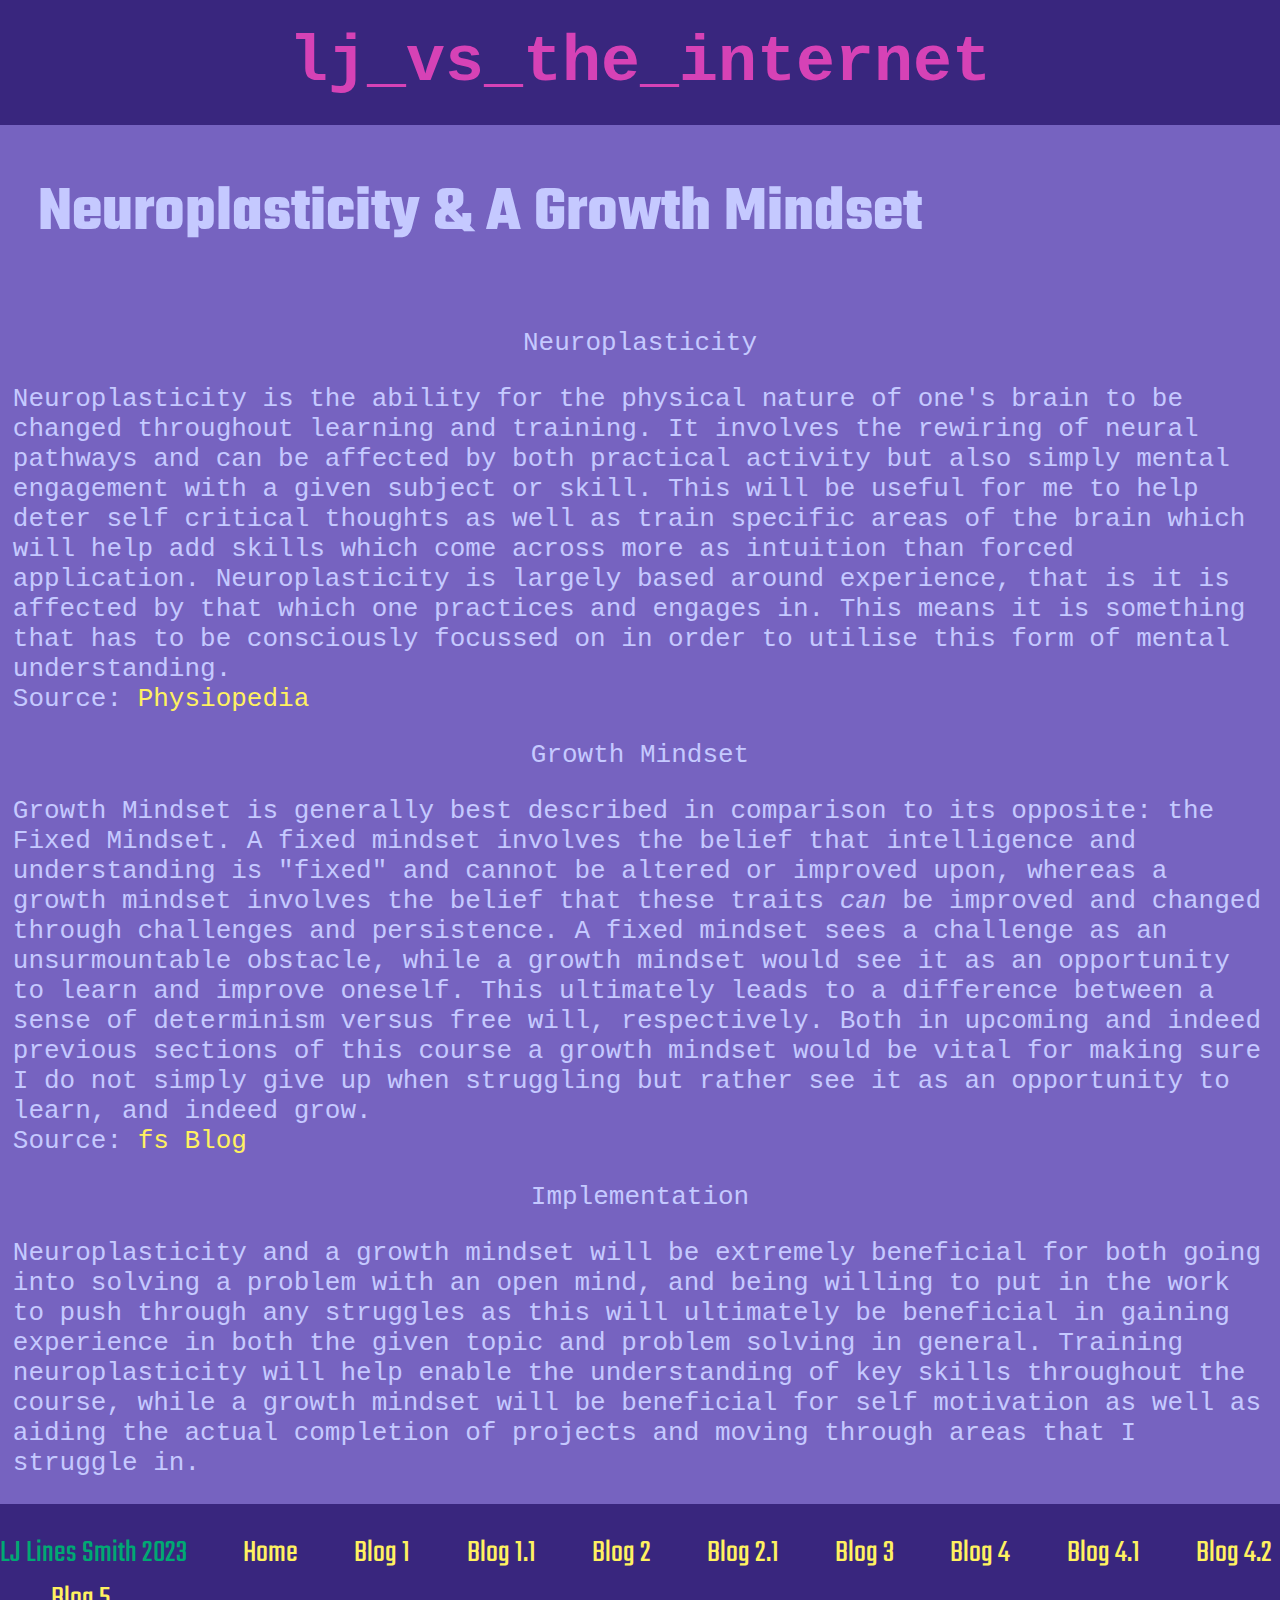
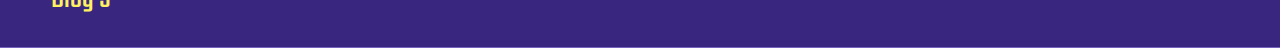
<file: blog/neuroplasticity.html>
<!DOCTYPE html>
<html>
  <link
    href="https://fonts.googleapis.com/css2?family=Teko:wght@300&display=swap"
    rel="stylesheet"
  />
  <style>
    h1 {
      font-family: Teko;
    }
    footer {
      font-family: Teko;
    }
  </style>
  <head>
    <meta
      name="viewport"
      charset="UTF-8"
      content="width=device-width, initial-scale=1"
    />
    <link rel="stylesheet" href="../styles/main.css" />
    <!-- below is styling and title of the webpage's tab-->
    <title>Blog 4: Neuroplasticity & Growth Mindset</title>
    <link rel="icon" href="../styles/staricon-1.ico" />
  </head>
  <body id="body">
    <a href="../index.html">
      <header id="header">lj_vs_the_internet</header>
    </a>

    <h1 id="h1">Neuroplasticity & A Growth Mindset</h1>
    <div id="text">
      <p>Neuroplasticity</p>
      <div id="text2">
        <p>
          Neuroplasticity is the ability for the physical nature of one's brain
          to be changed throughout learning and training. It involves the
          rewiring of neural pathways and can be affected by both practical
          activity but also simply mental engagement with a given subject or
          skill. This will be useful for me to help deter self critical thoughts
          as well as train specific areas of the brain which will help add
          skills which come across more as intuition than forced application.
          Neuroplasticity is largely based around experience, that is it is
          affected by that which one practices and engages in. This means it is
          something that has to be consciously focussed on in order to utilise
          this form of mental understanding. <br />Source:
          <a href="https://www.physio-pedia.com/Neuroplasticity">
            Physiopedia
          </a>
        </p>
      </div>
      <p>Growth Mindset</p>
      <div id="text2">
        <p>
          Growth Mindset is generally best described in comparison to its
          opposite: the Fixed Mindset. A fixed mindset involves the belief that
          intelligence and understanding is "fixed" and cannot be altered or
          improved upon, whereas a growth mindset involves the belief that these
          traits <i>can</i> be improved and changed through challenges and
          persistence. A fixed mindset sees a challenge as an unsurmountable
          obstacle, while a growth mindset would see it as an opportunity to
          learn and improve oneself. This ultimately leads to a difference
          between a sense of determinism versus free will, respectively. Both in
          upcoming and indeed previous sections of this course a growth mindset
          would be vital for making sure I do not simply give up when struggling
          but rather see it as an opportunity to learn, and indeed grow. <br />
          Source: <a href="https://fs.blog/carol-dweck-mindset/"> fs Blog</a>
        </p>
      </div>
      <p>Implementation</p>
      <div id="text2">
        <p>
          Neuroplasticity and a growth mindset will be extremely beneficial for
          both going into solving a problem with an open mind, and being willing
          to put in the work to push through any struggles as this will
          ultimately be beneficial in gaining experience in both the given topic
          and problem solving in general. Training neuroplasticity will help
          enable the understanding of key skills throughout the course, while a
          growth mindset will be beneficial for self motivation as well as
          aiding the actual completion of projects and moving through areas that
          I struggle in.
        </p>
      </div>
    </div>
    <footer id="footer" class="footer">
      LJ Lines Smith 2023
      <a id="link" href="../index.html"> Home </a>
      <a id="link" href="te-houtaewa-template.html">Blog 1 </a>

      <a id="link" href="identity-values.html"> Blog 1.1 </a>
      <a id="link" href="blog2.html"> Blog 2 </a>
      <a id="link" href="learning-plan.html"> Blog 2.1 </a>
      <a id="link" href="javascript-dom.html"> Blog 3 </a>
      <a id="link" href="neuroplasticity.html"> Blog 4 </a>
      <a id="link" href="te-whare-tapa-wha.html"> Blog 4.1 </a>
      <a id="link" href="problem-solving.html"> Blog 4.2 </a>
      <a id="link" href="foundations-reflection.html"> Blog 5 </a>
    </footer>
  </body>
</html>
</file>
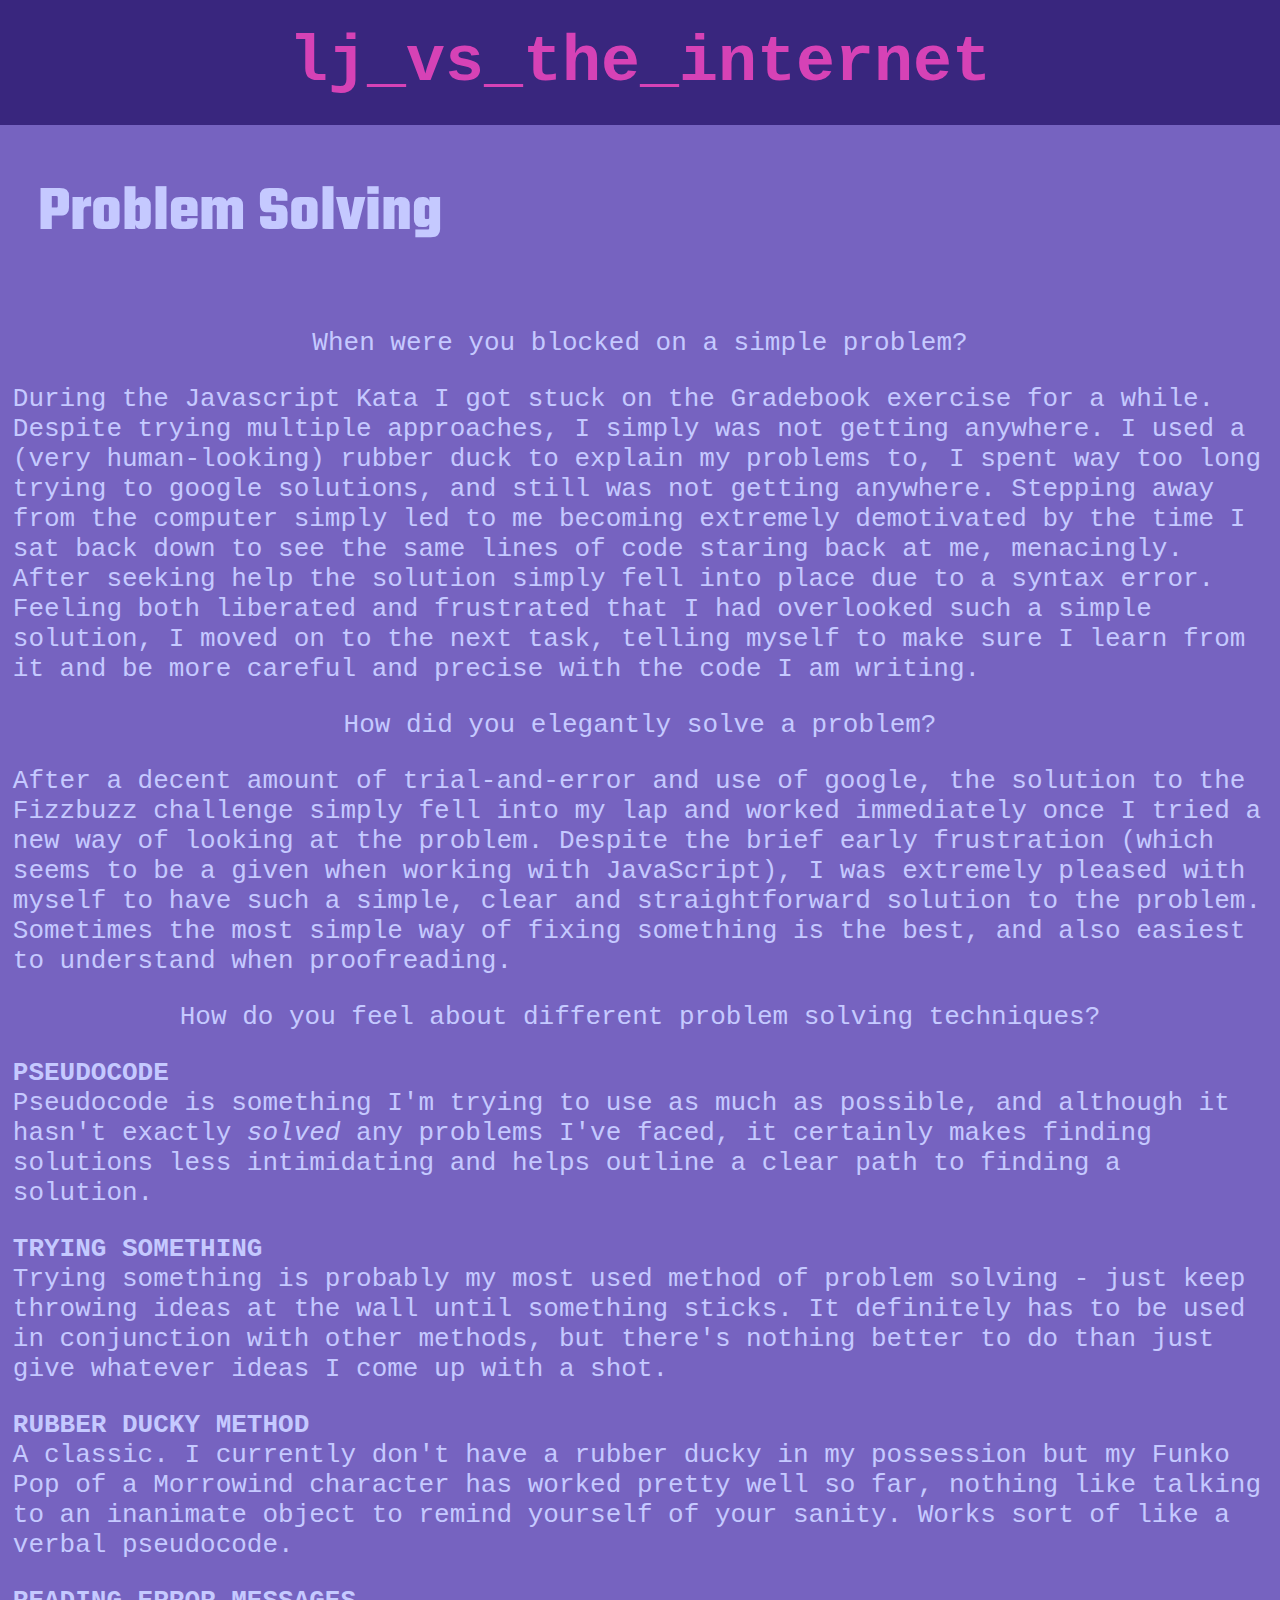
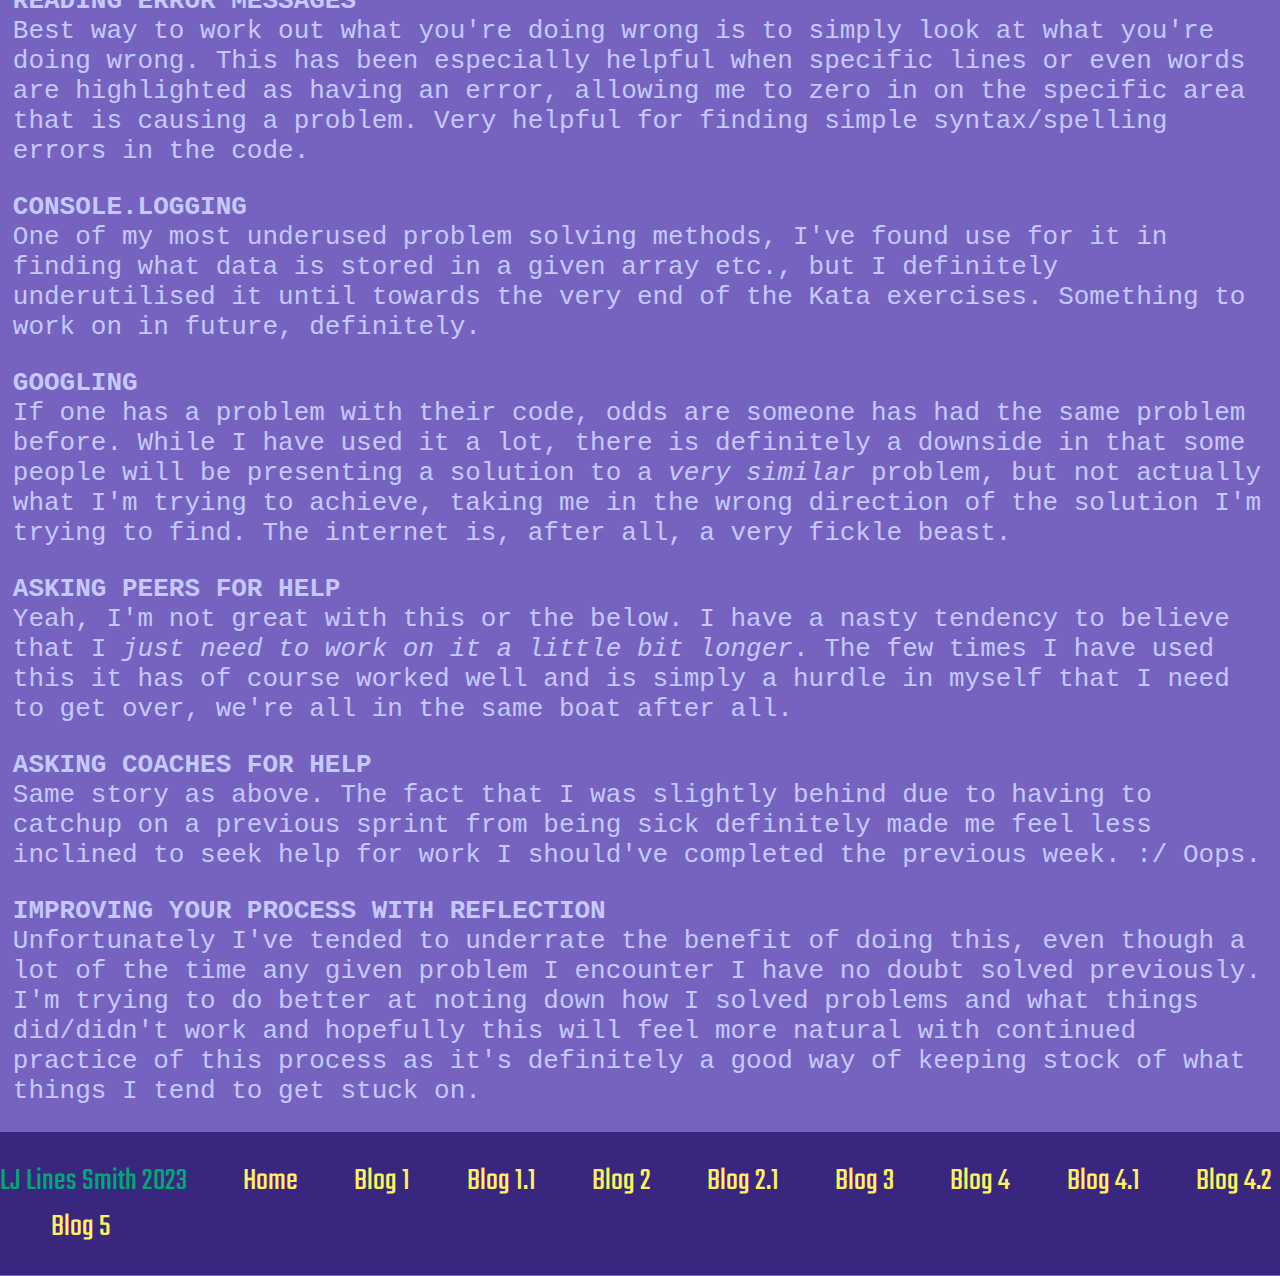
<file: blog/problem-solving.html>
<!DOCTYPE html>
<html>
  <link
    href="https://fonts.googleapis.com/css2?family=Teko:wght@300&display=swap"
    rel="stylesheet"
  />
  <style>
    h1 {
      font-family: Teko;
    }
    footer {
      font-family: Teko;
    }
  </style>
  <head>
    <meta
      name="viewport"
      charset="UTF-8"
      content="width=device-width, initial-scale=1"
    />
    <link rel="stylesheet" href="../styles/main.css" />
    <!-- below is styling and title of the webpage's tab-->
    <title>Blog 4.1: Problem Solving</title>
    <link rel="icon" href="../styles/staricon-1.ico" />
  </head>
  <body id="body">
    <a href="../index.html">
      <header id="header">lj_vs_the_internet</header>
    </a>

    <h1 id="h1">Problem Solving</h1>
    <div id="text">
      <p>When were you blocked on a simple problem?</p>
      <div id="text2">
        <p>
          During the Javascript Kata I got stuck on the Gradebook exercise for a
          while. Despite trying multiple approaches, I simply was not getting
          anywhere. I used a (very human-looking) rubber duck to explain my
          problems to, I spent way too long trying to google solutions, and
          still was not getting anywhere. Stepping away from the computer simply
          led to me becoming extremely demotivated by the time I sat back down
          to see the same lines of code staring back at me, menacingly. After
          seeking help the solution simply fell into place due to a syntax
          error. Feeling both liberated and frustrated that I had overlooked
          such a simple solution, I moved on to the next task, telling myself to
          make sure I learn from it and be more careful and precise with the
          code I am writing.
        </p>
      </div>
      <p>How did you elegantly solve a problem?</p>
      <div id="text2">
        <p>
          After a decent amount of trial-and-error and use of google, the
          solution to the Fizzbuzz challenge simply fell into my lap and worked
          immediately once I tried a new way of looking at the problem. Despite
          the brief early frustration (which seems to be a given when working
          with JavaScript), I was extremely pleased with myself to have such a
          simple, clear and straightforward solution to the problem. Sometimes
          the most simple way of fixing something is the best, and also easiest
          to understand when proofreading.
        </p>
      </div>
      <p>How do you feel about different problem solving techniques?</p>
      <div id="text2">
        <p>
          <b>PSEUDOCODE</b> <br />
          Pseudocode is something I'm trying to use as much as possible, and
          although it hasn't exactly <i>solved</i> any problems I've faced, it
          certainly makes finding solutions less intimidating and helps outline
          a clear path to finding a solution.
        </p>
        <p>
          <b>TRYING SOMETHING</b> <br />
          Trying something is probably my most used method of problem solving -
          just keep throwing ideas at the wall until something sticks. It
          definitely has to be used in conjunction with other methods, but
          there's nothing better to do than just give whatever ideas I come up
          with a shot.
        </p>
        <p>
          <b>RUBBER DUCKY METHOD</b> <br />
          A classic. I currently don't have a rubber ducky in my possession but
          my Funko Pop of a Morrowind character has worked pretty well so far,
          nothing like talking to an inanimate object to remind yourself of your
          sanity. Works sort of like a verbal pseudocode.
        </p>
        <p>
          <b>READING ERROR MESSAGES</b> <br />
          Best way to work out what you're doing wrong is to simply look at what
          you're doing wrong. This has been especially helpful when specific
          lines or even words are highlighted as having an error, allowing me to
          zero in on the specific area that is causing a problem. Very helpful
          for finding simple syntax/spelling errors in the code.
        </p>
        <p>
          <b>CONSOLE.LOGGING</b> <br />
          One of my most underused problem solving methods, I've found use for
          it in finding what data is stored in a given array etc., but I
          definitely underutilised it until towards the very end of the Kata
          exercises. Something to work on in future, definitely.
        </p>
        <p>
          <b>GOOGLING</b> <br />
          If one has a problem with their code, odds are someone has had the
          same problem before. While I have used it a lot, there is definitely a
          downside in that some people will be presenting a solution to a
          <i>very similar</i> problem, but not actually what I'm trying to
          achieve, taking me in the wrong direction of the solution I'm trying
          to find. The internet is, after all, a very fickle beast.
        </p>
        <p>
          <b>ASKING PEERS FOR HELP</b> <br />
          Yeah, I'm not great with this or the below. I have a nasty tendency to
          believe that I <i>just need to work on it a little bit longer</i>. The
          few times I have used this it has of course worked well and is simply
          a hurdle in myself that I need to get over, we're all in the same boat
          after all.
        </p>
        <p>
          <b>ASKING COACHES FOR HELP</b> <br />
          Same story as above. The fact that I was slightly behind due to having
          to catchup on a previous sprint from being sick definitely made me
          feel less inclined to seek help for work I should've completed the
          previous week. :/ Oops.
        </p>
        <p>
          <b>IMPROVING YOUR PROCESS WITH REFLECTION</b> <br />
          Unfortunately I've tended to underrate the benefit of doing this, even
          though a lot of the time any given problem I encounter I have no doubt
          solved previously. I'm trying to do better at noting down how I solved
          problems and what things did/didn't work and hopefully this will feel
          more natural with continued practice of this process as it's
          definitely a good way of keeping stock of what things I tend to get
          stuck on.
        </p>
      </div>
    </div>
    <footer id="footer" class="footer">
      LJ Lines Smith 2023
      <a id="link" href="../index.html"> Home </a>
      <a id="link" href="te-houtaewa-template.html">Blog 1 </a>

      <a id="link" href="identity-values.html"> Blog 1.1 </a>
      <a id="link" href="blog2.html"> Blog 2 </a>
      <a id="link" href="learning-plan.html"> Blog 2.1 </a>
      <a id="link" href="javascript-dom.html"> Blog 3 </a>
      <a id="link" href="neuroplasticity.html"> Blog 4 </a>
      <a id="link" href="te-whare-tapa-wha.html"> Blog 4.1 </a>
      <a id="link" href="problem-solving.html"> Blog 4.2 </a>
      <a id="link" href="foundations-reflection.html"> Blog 5 </a>
    </footer>
  </body>
</html>
</file>
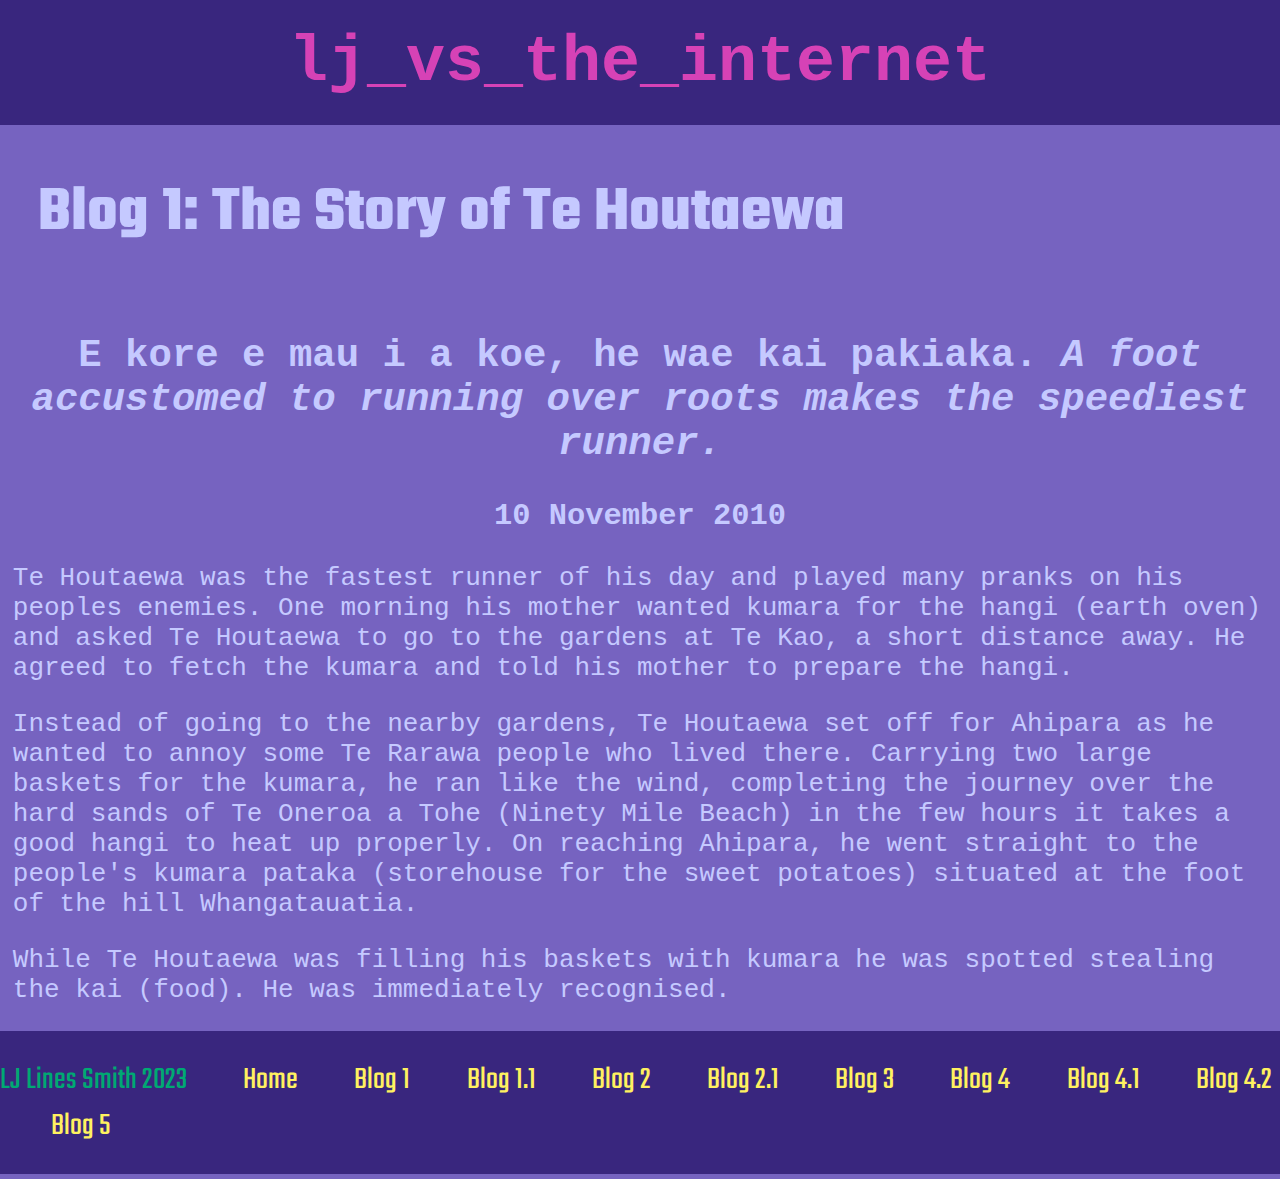
<file: blog/te-houtaewa-template.html>
<!DOCTYPE html>
<html>
  <link
    href="https://fonts.googleapis.com/css2?family=Teko:wght@300&display=swap"
    rel="stylesheet"
  />
  <style>
    h1 {
      font-family: Teko;
    }
    footer {
      font-family: Teko;
    }
  </style>
  <head>
    <meta
      charset="UTF-8"
      content="width=device-width,
    initial-scale=1"
    />
    <link href="../styles/main.css" rel="stylesheet" type="text/css" />
    <!-- below is styling and title of the webpage's tab-->
    <title>Blog 1: Te Houtaewa</title>
    <link rel="icon" href="../styles/staricon-1.ico" />
  </head>

  <body id="body">
    <a href="../index.html">
      <header id="header">lj_vs_the_internet</header>
    </a>
    <h1 id="h1">Blog 1: The Story of Te Houtaewa</h1>
    <div id="text">
      <h2>
        E kore e mau i a koe, he wae kai pakiaka.
        <em
          >A foot accustomed to running over roots makes the speediest
          runner.</em
        >
      </h2>
      <h3>10 November 2010</h3>
      <div id="text2">
        <p>
          Te Houtaewa was the fastest runner of his day and played many pranks
          on his peoples enemies. One morning his mother wanted kumara for the
          hangi (earth oven) and asked Te Houtaewa to go to the gardens at Te
          Kao, a short distance away. He agreed to fetch the kumara and told his
          mother to prepare the hangi.
        </p>
        <p>
          Instead of going to the nearby gardens, Te Houtaewa set off for
          Ahipara as he wanted to annoy some Te Rarawa people who lived there.
          Carrying two large baskets for the kumara, he ran like the wind,
          completing the journey over the hard sands of Te Oneroa a Tohe (Ninety
          Mile Beach) in the few hours it takes a good hangi to heat up
          properly. On reaching Ahipara, he went straight to the people's kumara
          pataka (storehouse for the sweet potatoes) situated at the foot of the
          hill Whangatauatia.
        </p>
        <p>
          While Te Houtaewa was filling his baskets with kumara he was spotted
          stealing the kai (food). He was immediately recognised.
        </p>
      </div>
    </div>
    <footer id="footer" class="footer">
      LJ Lines Smith 2023
      <a id="link" href="../index.html"> Home </a>
      <a id="link" href="te-houtaewa-template.html"> Blog 1 </a>
      <a id="link" href="identity-values.html"> Blog 1.1 </a>
      <a id="link" href="blog2.html"> Blog 2 </a>
      <a id="link" href="learning-plan.html"> Blog 2.1 </a>
      <a id="link" href="javascript-dom.html"> Blog 3 </a>
      <a id="link" href="neuroplasticity.html"> Blog 4 </a>
      <a id="link" href="te-whare-tapa-wha.html"> Blog 4.1 </a>
      <a id="link" href="problem-solving.html"> Blog 4.2 </a>
      <a id="link" href="foundations-reflection.html"> Blog 5 </a>
    </footer>
    <!-- this is a comment. -->
  </body>
</html>
</file>
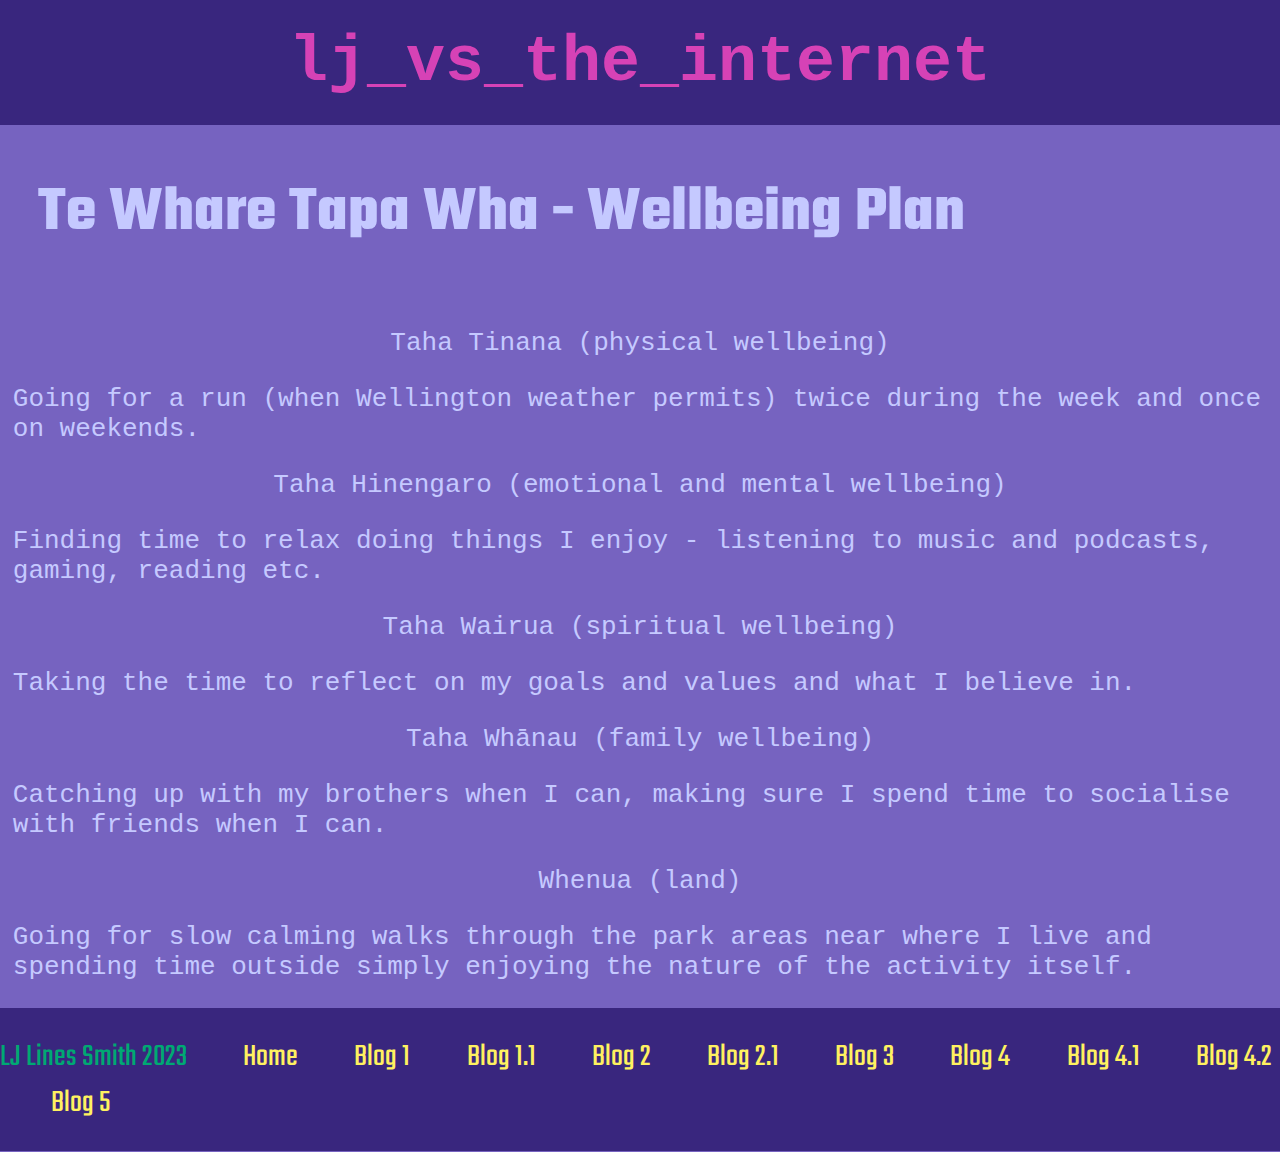
<file: blog/te-whare-tapa-wha.html>
<!DOCTYPE html>
<html>
  <link
    href="https://fonts.googleapis.com/css2?family=Teko:wght@300&display=swap"
    rel="stylesheet"
  />
  <style>
    h1 {
      font-family: Teko;
    }
    footer {
      font-family: Teko;
    }
  </style>
  <head>
    <meta
      name="viewport"
      charset="UTF-8"
      content="width=device-width, initial-scale=1"
    />
    <link rel="stylesheet" href="../styles/main.css" />
    <!-- below is styling and title of the webpage's tab-->
    <title>Blog 4.1: Te Whare Tapa Wha</title>
    <link rel="icon" href="../styles/staricon-1.ico" />
  </head>
  <body id="body">
    <a href="../index.html">
      <header id="header">lj_vs_the_internet</header>
    </a>

    <h1 id="h1">Te Whare Tapa Wha - Wellbeing Plan</h1>
    <div id="text">
      <p>Taha Tinana (physical wellbeing)</p>
      <div id="text2">
        <p>
          Going for a run (when Wellington weather permits) twice during the
          week and once on weekends.
        </p>
      </div>
      <p>Taha Hinengaro (emotional and mental wellbeing)</p>
      <div id="text2">
        <p>
          Finding time to relax doing things I enjoy - listening to music and
          podcasts, gaming, reading etc.
        </p>
      </div>
      <p>Taha Wairua (spiritual wellbeing)</p>
      <div id="text2">
        <p>
          Taking the time to reflect on my goals and values and what I believe
          in.
        </p>
      </div>
      <p>Taha Whānau (family wellbeing)</p>
      <div id="text2">
        <p>
          Catching up with my brothers when I can, making sure I spend time to
          socialise with friends when I can.
        </p>
      </div>
      <p>Whenua (land)</p>
      <div id="text2">
        <p>
          Going for slow calming walks through the park areas near where I live
          and spending time outside simply enjoying the nature of the activity
          itself.
        </p>
      </div>
    </div>
    <footer id="footer" class="footer">
      LJ Lines Smith 2023
      <a id="link" href="../index.html"> Home </a>
      <a id="link" href="te-houtaewa-template.html">Blog 1 </a>

      <a id="link" href="identity-values.html"> Blog 1.1 </a>
      <a id="link" href="blog2.html"> Blog 2 </a>
      <a id="link" href="learning-plan.html"> Blog 2.1 </a>
      <a id="link" href="javascript-dom.html"> Blog 3 </a>
      <a id="link" href="neuroplasticity.html"> Blog 4 </a>
      <a id="link" href="te-whare-tapa-wha.html"> Blog 4.1 </a>
      <a id="link" href="problem-solving.html"> Blog 4.2 </a>
      <a id="link" href="foundations-reflection.html"> Blog 5 </a>
    </footer>
  </body>
</html>
</file>
<file: styles/main.css>
/* 
colours used:
pale purple (text): #C5C9FF
light purple (accent #1: #9D79C7
purple (main background): #7663C0
dark purple (header, footer, borders): #39267E
green (accent #2): #00A973
yellow (accent #3): #FFF160
pink (title text): #D642B6

*/

a:link {
  text-decoration: none;
  color: #fff160;
}
a:visited {
  text-decoration: none;
  color: #fff160;
}
a:hover {
  text-decoration: none;
  color: #00a973;
}
/* setting colours for links*/

#body {
  min-height: 100vh;
  display: flex;
  flex-direction: column;
  margin: 0;
  background-color: #7663c0;
  @font-face {
    font-family: 'Teko', sans-serif;
  }
  color: #c5c9ff;
}

#text {
  font-family: monospace;
  font-size: 2em;
  text-align: center;
}

#text2 {
  padding-left: 1%;
  padding-right: 1%;
  font-family: monospace;
  font-size: 1em;
  text-align: left;
}

#header {
  position: fixed 'top';
  background-color: #39267e;
  width: 100%;
  height: 5%;
  font-family: monospace;
  font-size: 5em;
  font-weight: 900;
  color: #d642b6;
  padding-top: 2%;
  padding-bottom: 2%;
  text-align: center;
}
/* header properties */
#h1 {
  font-size: 4em;
  padding-left: 3%;
  color: #c5c9ff;
}
/*unique page heading properties*/
#footer {
  position: fixed 'bottom';
  margin-top: auto;
  background-color: #39267e;
  width: 100%;
  height: 5%;
  color: #00a973;
  @font-face {
    font-family: 'Teko, sans-serif';
  }
  font-size: 2em;
  padding-top: 2%;
  padding-bottom: 2%;
}
/* footer properties*/
#link {
  padding-left: 4%;
}
/*link spacing*/
</file>
